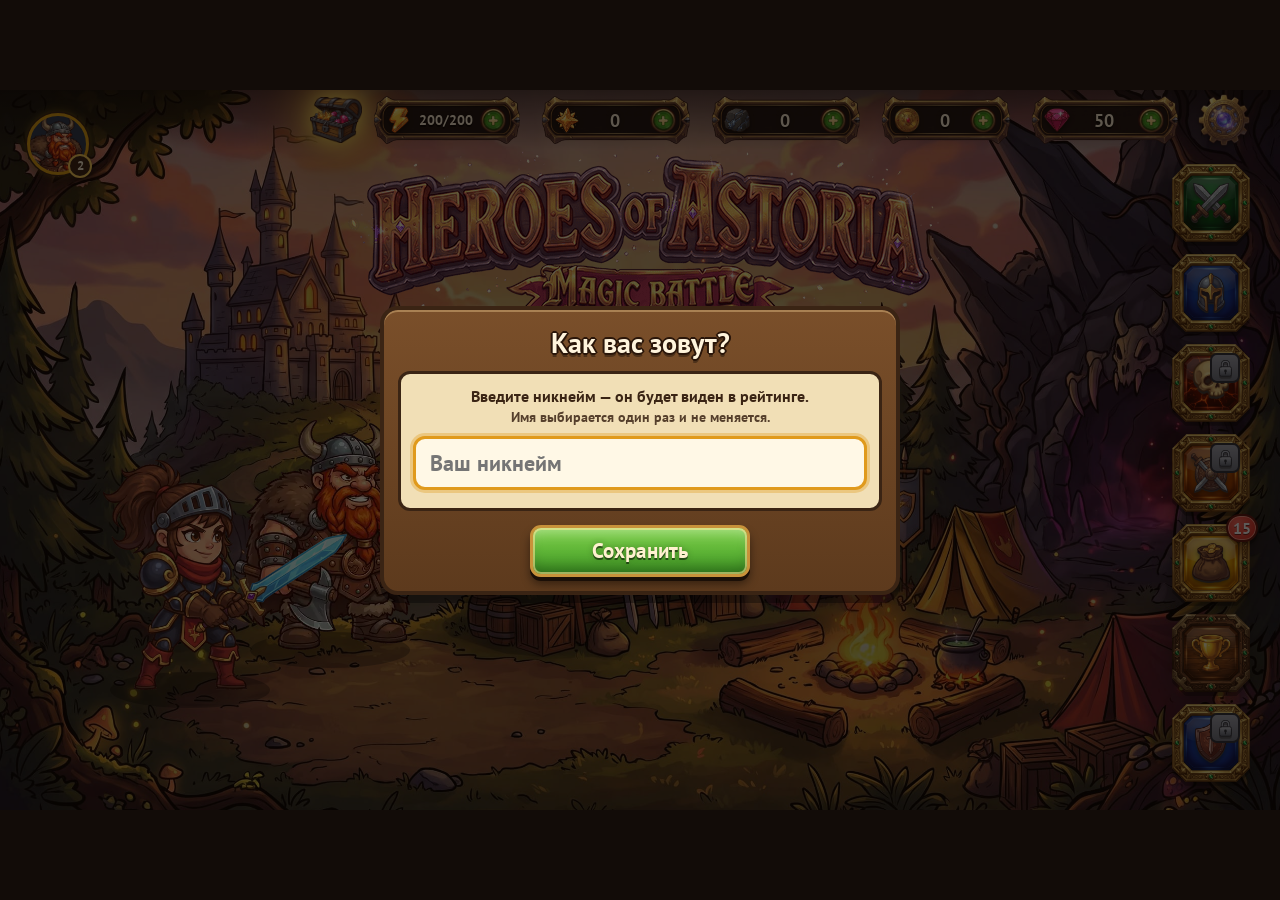
<file: index.html>
<!DOCTYPE html>
<html lang="ru">
<head>
<meta charset="utf-8">
<meta name="viewport" content="width=device-width, initial-scale=1, minimum-scale=1, maximum-scale=1, user-scalable=no, viewport-fit=cover">
<title>Heroes of Astoria — Magic Battle</title>
<!-- Сначала экран загрузки — до спрайтов и скриптов UI -->
<link rel="preload" as="image" href="assets/ui/loading_screen.webp" type="image/webp" fetchpriority="high">
<link rel="preconnect" href="https://fonts.googleapis.com">
<link rel="preconnect" href="https://fonts.gstatic.com" crossorigin>
<link href="https://fonts.googleapis.com/css2?family=Fira+Sans:wght@500;600;700;800;900&family=Lilita+One&display=swap" rel="stylesheet">
<link rel="stylesheet" href="style.css">
</head>
<body>
<div id="stage">
  <canvas id="cv" width="1280" height="720"></canvas>
  <div id="ui"></div>
  <div id="modal"></div>
</div>
<script>
  window.MB_NET_CONFIG = {
    mode: 'remote',
    apiUrl: 'https://magic-battle-server.onrender.com',
    wsUrl:  'wss://magic-battle-server.onrender.com/ws',
    pollMs: 4000,
    allowGuests: true
  };
</script>
<!-- Pikabu Games SDK — грузим только на площадке Пикабу -->
<script>
  if (location.hostname.indexOf('pikabu') >= 0 || document.referrer.indexOf('pikabu') >= 0) {
    const s = document.createElement('script');
    s.src = 'https://games.pikabu.ru/sdk/sdk.js';
    s.async = true;
    s.onload = () => window.__pkbSdkReady && window.__pkbSdkReady();
    document.head.appendChild(s);
  }
</script>
<script src="js/sprites.js"></script>
<script src="js/core.js"></script>
<script src="js/net.js"></script>
<script src="js/art.js"></script>
<script src="js/ui.js"></script>
</body>
</html>
</file>
<file: style.css>
* { box-sizing: border-box; margin: 0; padding: 0; user-select: none; -webkit-user-select: none; }
html, body {
  width: 100%; height: 100%; margin: 0; background: #120c08; overflow: hidden;
  font-family: 'Fira Sans', 'PT Sans', 'Trebuchet MS', 'Segoe UI', Verdana, sans-serif; color: #fff4dc;
  position: fixed; inset: 0;
  touch-action: none;
  -webkit-text-size-adjust: 100%;
  -webkit-tap-highlight-color: transparent;
  overscroll-behavior: none;
  -webkit-user-select: none; user-select: none;
}
html { height: 100%; height: 100dvh; }
body { height: 100%; height: 100dvh; }
#stage { position: absolute; left: 0; top: 0; width: 1280px; height: 720px; transform-origin: 0 0; overflow: hidden; background: #1b2a17; will-change: transform; }
#cv { position: absolute; left: 0; top: 0; }
#ui, #modal { position: absolute; inset: 0; }
#ui { pointer-events: none; } #ui > * { pointer-events: auto; }
#modal { display: none; background: rgba(10, 6, 3, .66); align-items: center; justify-content: center; z-index: 20; }
#modal.on { display: flex; }
button { font: inherit; color: inherit; cursor: pointer; border: 0; }
.out { text-shadow: -2px 0 #3a2414, 2px 0 #3a2414, 0 -2px #3a2414, 0 2px #3a2414, 0 4px 0 rgba(0, 0, 0, .35); }

/* панели и кнопки */
.panel { background: linear-gradient(#7a4f2a, #5d3a1d); border: 4px solid #3a2414; border-radius: 18px; box-shadow: inset 0 2px 0 rgba(255, 220, 160, .35), 0 8px 0 rgba(0, 0, 0, .35); padding: 14px; }
.paper { background: #f1dfb6; color: #3a2414; border: 3px solid #3a2414; border-radius: 12px; padding: 10px 12px; }
.btn { display: inline-flex; align-items: center; justify-content: center; gap: 8px; min-height: 52px; padding: 6px 22px; border: 3px solid #3a2414; border-radius: 14px; font-weight: 800; font-size: 20px; background: linear-gradient(#b98a52, #8c5d2e); box-shadow: inset 0 3px 0 rgba(255, 255, 255, .3), 0 5px 0 #3a2414; text-shadow: 0 2px 0 rgba(0, 0, 0, .45); transition: transform .06s; }
.btn:active { transform: translateY(4px); box-shadow: inset 0 3px 0 rgba(255, 255, 255, .3), 0 1px 0 #3a2414; }
.btn.green { background: linear-gradient(#7fd04a, #3f9a24); } .btn.red { background: linear-gradient(#ef6a55, #b93322); } .btn.blue { background: linear-gradient(#5db3f0, #2a78c2); } .btn.gold { background: linear-gradient(#ffd45e, #e09a1c); color: #3a2414; text-shadow: none; }
.btn.small { min-height: 40px; font-size: 16px; padding: 4px 14px; border-radius: 11px; }
.btn[disabled] { filter: grayscale(1) brightness(.75); cursor: default; pointer-events: none; }
.btn svg, .res svg, .ic svg { width: 26px; height: 26px; flex: none; }
.dot { position: absolute; right: -6px; top: -6px; min-width: 24px; height: 24px; padding: 0 5px; border-radius: 12px; background: #e53935; border: 2px solid #3a2414; font-size: 14px; line-height: 20px; text-align: center; font-weight: 800; }

/* верхняя полоса */
.top { position: absolute; left: 0; right: 0; top: 0; height: 60px; display: flex; align-items: center; gap: 10px; padding: 0 16px; background: linear-gradient(rgba(20, 12, 6, .85), rgba(20, 12, 6, 0)); }
.top h1 { font-size: 26px; flex: 1; }
.res { display: flex; align-items: center; gap: 6px; background: rgba(30, 18, 9, .8); border: 2px solid #3a2414; border-radius: 20px; padding: 4px 14px 4px 8px; font-weight: 800; font-size: 20px; }

/* главное меню */
.hubtitle { position: absolute; left: 0; right: 0; top: 84px; text-align: center; font-size: 68px; font-weight: 900; letter-spacing: 2px; color: #ffd45e; }
.hubtitle small { display: block; font-size: 18px; letter-spacing: 6px; color: #fff4dc; margin-top: -6px; }
.hubmenu { position: absolute; right: 60px; top: 240px; width: 360px; display: flex; flex-direction: column; gap: 16px; }
.hubmenu .btn { position: relative; min-height: 70px; font-size: 26px; }
.hubfoot { position: absolute; left: 18px; bottom: 14px; display: flex; gap: 10px; align-items: center; font-size: 13px; opacity: .85; }

/* кампания */
.camptitle { position: absolute; left: 118px; top: 10px; width: 156px; height: 50px; background: url('assets/ui/cmp_title.webp') center/contain no-repeat; display: flex; align-items: center; justify-content: center; pointer-events: none; }
.camptitle b { font-family: var(--font-logo); font-size: 18px; color: #ffe9b0; margin-top: -2px; }
.campteam { position: absolute; right: 14px; top: 66px; display: flex; align-items: center; gap: 10px; }
.campheroes { position: relative; width: 54px; height: 54px; background: none; border: 0; padding: 0; display: flex; align-items: center; justify-content: center; flex: none; cursor: pointer; transition: transform .12s ease, filter .15s ease; }
.campheroes img { width: 54px; height: 54px; object-fit: contain; display: block; pointer-events: none; filter: drop-shadow(0 3px 4px rgba(0, 0, 0, .5)); }
.campheroes:hover { transform: scale(1.1); animation: shinePulse 1.1s ease-in-out infinite; }
.campheroes:active { transform: translateY(2px); }
.campteam span { cursor: pointer; transition: transform .12s ease, filter .12s ease; }
@keyframes shinePulse { 0%, 100% { filter: brightness(1.07) drop-shadow(0 0 8px rgba(255, 216, 90, .55)); } 50% { filter: brightness(1.22) drop-shadow(0 0 20px rgba(255, 228, 110, .95)); } }
.campteam span:hover { transform: scale(1.1); filter: drop-shadow(0 0 12px rgba(255, 216, 90, .95)); }
.top .btn:hover { animation: shinePulse 1.1s ease-in-out infinite; }
.chlist { position: absolute; left: 12px; top: 80px; width: 312px; display: flex; flex-direction: column; gap: 8px; }
.chbtn { position: relative; height: 89px; background-color: transparent; background-size: 100% 100%; display: flex; flex-direction: column; align-items: center; justify-content: center; text-align: center; font-weight: 800; font-size: 19.5px; color: #ffe9b0; transition: filter .15s ease; }
.chbtn small { font-weight: 600; font-size: 15.5px; color: #f4e4bf; }
.chbtn.on { background-image: url('assets/ui/cmp_banner_on.webp'); }
.chbtn.open { background-image: url('assets/ui/cmp_banner_on.webp'); filter: brightness(.78); }
.chbtn.on:hover, .chbtn.open:hover { animation: shinePulse 1.1s ease-in-out infinite; }
.chbtn.lock1 { background-image: url('assets/ui/cmp_banner_lock1.webp'); }
.chbtn.lock2 { background-image: url('assets/ui/cmp_banner_lock2.webp'); }
.chbtn.lock1, .chbtn.lock2 { color: #8d8478; padding-bottom: 20px; padding-left: 34px; pointer-events: none; align-items: flex-start; text-align: left; }
.chbtn.lock1 small, .chbtn.lock2 small { color: #7a7268; font-size: 14px; }
.camphead { position: absolute; left: 344px; right: 320px; top: 62px; pointer-events: none; }
.camphead h2 { font-family: var(--font-logo); font-size: 33px; color: #fff4dc; }
.camphead p { font-size: 17px; line-height: 1.3; color: #ffe9b0; margin-top: 5px; }
.lvln { position: absolute; width: 124px; height: 124px; display: flex; align-items: center; justify-content: center; background-color: transparent; background-size: contain; background-repeat: no-repeat; background-position: center; transition: transform .12s ease, filter .12s ease; }
.lvln.done, .lvln.open { background-image: url('assets/ui/coin_gold.webp'); }
.lvln.locked { background-image: url('assets/ui/coin_silver.webp'); pointer-events: none; }
.lvln .n { font-family: var(--font-logo); font-size: 50px; font-weight: 900; margin-top: -16px; }
.lvln.done .n, .lvln.open .n { color: #5a3410; text-shadow: 0 1px 0 #ffe9a8; }
.lvln.locked .n { color: #3c3a34; text-shadow: 0 1px 0 #e8e4d8; }
.lvln .l { position: absolute; left: 0; right: 0; top: 87px; text-align: center; font-size: 17px; font-weight: 800; color: #fff4dc; }
.lvln.open { filter: drop-shadow(0 0 10px rgba(255, 210, 60, .8)); }
.lvln.done:hover, .lvln.open:hover { transform: scale(1.08); filter: drop-shadow(0 0 22px rgba(255, 224, 100, 1)) drop-shadow(0 0 6px rgba(255, 240, 170, .9)) brightness(1.12); }
.bossb { position: absolute; left: 515px; top: 425px; width: 570px; height: 148px; background-color: transparent; text-align: left; transition: filter .15s ease; }
.bossb:not(.locked):hover { animation: shinePulse 1.1s ease-in-out infinite; }
.bossb .bframe { position: absolute; inset: 0; background: url('assets/ui/cmp_boss.webp') center/100% 100% no-repeat; z-index: 1; }
.bossb .bport { position: absolute; left: 27px; top: 31px; z-index: 0; }
.bossb .bport .pt { border: 0; background-color: transparent; }
.bossb .btxt { position: absolute; left: 130px; right: 100px; top: 20px; z-index: 2; }
.bossb .btxt b { display: block; font-size: 20px; color: #ffd9c0; }
.bossb .btxt i { display: block; font-style: normal; font-size: 14px; color: #e8c8b0; line-height: 1.3; margin-top: 6px; }
.bossb.locked { filter: grayscale(.9) brightness(.6); pointer-events: none; }
@keyframes pulse { 50% { transform: scale(1.06); } }

/* портреты */
.pt { position: relative; display: inline-block; width: 64px; height: 64px; border-radius: 50%; border: 3px solid #e0a214; box-shadow: 0 0 0 1.5px #3a2414, 0 0 10px rgba(255, 204, 51, .45); background-color: #2b3a52; background-repeat: no-repeat; flex: none; }
.pt.sel { border-color: #ffe270; box-shadow: 0 0 0 2px #3a2414, 0 0 0 4px #ffe270, 0 0 14px rgba(255, 212, 94, .85); } .pt.dim { filter: grayscale(1) brightness(.45); }
.pt b { color: #fff4dc; position: absolute; right: -6px; bottom: -6px; min-width: 24px; height: 24px; border-radius: 12px; background: #3a2414; border: 2px solid #ffd45e; font-size: 13px; line-height: 20px; text-align: center; padding: 0 4px; }
.pt i { color: #fff; position: absolute; left: -6px; top: -6px; width: 24px; height: 24px; border-radius: 12px; background: #3f9a24; border: 2px solid #3a2414; font-size: 14px; font-style: normal; font-weight: 800; line-height: 20px; text-align: center; }

/* окна */
.win { width: 760px; max-height: 680px; } .win h2 { font-size: 28px; text-align: center; margin-bottom: 10px; }
/* внутренняя прокрутка длинных окон: крестик остаётся снаружи и не обрезается */
.winscroll { max-height: 616px; overflow-y: auto; overflow-x: hidden; scrollbar-width: thin; padding-right: 4px; }
.win .row { display: flex; align-items: center; gap: 12px; }
.win .foot { display: flex; justify-content: center; gap: 14px; margin-top: 14px; }
.x { position: absolute; right: -14px; top: -14px; width: 46px; height: 46px; border-radius: 50%; background: linear-gradient(#ef6a55, #b93322); border: 3px solid #3a2414; font-size: 22px; font-weight: 900; }
.enemyrow { display: flex; gap: 10px; flex-wrap: wrap; } .enemyrow .e { display: flex; align-items: center; gap: 8px; background: rgba(58, 36, 20, .12); border-radius: 10px; padding: 6px 10px 6px 6px; font-weight: 700; font-size: 15px; }
.enemyrow .e small { display: block; font-weight: 600; opacity: .8; }
.teampick { display: flex; gap: 14px; justify-content: center; margin: 8px 0; } .teampick .h { text-align: center; font-size: 14px; font-weight: 700; cursor: pointer; }
.note { font-size: 14px; opacity: .85; }
.note svg { width: 20px !important; height: 20px !important; vertical-align: -4px; display: inline-block; }

/* герои и инвентарь */
.inv { position: absolute; left: 20px; right: 20px; top: 66px; bottom: 16px; display: flex; gap: 14px; }
.invL { width: 630px; display: flex; flex-direction: column; gap: 8px; } .invR { flex: 1; display: flex; flex-direction: column; gap: 8px; }
.tabs { display: flex; gap: 12px; justify-content: center; }
.doll { display: flex; align-items: center; justify-content: center; gap: 18px; height: 276px; }
.doll .col { display: flex; flex-direction: column; gap: 10px; }
.doll .fig { width: 290px; height: 270px; background: radial-gradient(circle at 50% 45%, rgba(255, 230, 160, .35), transparent 65%); display: flex; align-items: flex-end; justify-content: center; padding-bottom: 14px; }
.doll .fig img { max-width: 280px; max-height: 246px; }
.slot { position: relative; width: 84px; height: 84px; border: 3px solid #3a2414; border-radius: 12px; background: rgba(30, 18, 9, .6); display: flex; align-items: center; justify-content: center; cursor: pointer; }
.slot svg { width: 52px; height: 52px; margin-top: 7px; } .slot.empty svg { opacity: .28; filter: grayscale(1); }
.slot em { position: absolute; left: 0; right: 0; bottom: -2px; font-size: 11px; font-style: normal; text-align: center; opacity: .8; }
.slot u { position: absolute; right: 3px; bottom: 2px; font-size: 14px; font-weight: 800; text-decoration: none; text-shadow: 0 1px 2px rgba(0, 0, 0, .85); }
.slot s { position: absolute; left: 3px; top: 2px; font-size: 11px; font-weight: 700; text-decoration: none; opacity: .9; text-shadow: 0 1px 2px rgba(0, 0, 0, .85); }
.slot q { position: absolute; right: -6px; top: -6px; width: 26px; height: 26px; border-radius: 50%; background: #2b3a52 no-repeat; border: 2px solid #3a2414; quotes: none; }
.hname { text-align: center; line-height: 1.15; position: relative; } .hname b { font-size: 22px; } .hname span { display: block; font-size: 13px; opacity: .85; }
.hname .skinbtn { position: absolute; right: 10px; top: 0; }
.hname .pw { display: inline-flex; align-items: center; gap: 4px; margin-left: 12px; font-size: 20px; font-weight: 900; color: #ffb347; opacity: 1; vertical-align: top; } .hname .pw svg { width: 24px; height: 24px; }
.invL { gap: 5px !important; } .slot { width: 80px; height: 80px; }
.lvlrow { display: flex; align-items: center; justify-content: center; gap: 12px; }
.lvlrow .lv { font-size: 22px; font-weight: 800; }
.teamrow { display: flex; align-items: center; gap: 14px; padding: 2px 6px; }
.teamrow .teamicons { display: flex; gap: 10px; }
.stats { display: grid; grid-template-columns: repeat(3, 1fr); gap: 1px 14px; font-size: 13.5px; font-weight: 700; padding: 6px 12px; }
.stats span { float: right; }
.filters { display: flex; gap: 6px; flex-wrap: wrap; } .filters .btn.on { background: linear-gradient(#ffd45e, #e09a1c); color: #3a2414; text-shadow: none; }
.bag { flex: 1; overflow-y: auto; display: grid; grid-template-columns: repeat(6, 84px); grid-auto-rows: 84px; gap: 10px; align-content: start; padding: 8px; background: rgba(30, 18, 9, .45); border-radius: 12px; border: 3px solid #3a2414; }
.bag::-webkit-scrollbar { width: 10px; } .bag::-webkit-scrollbar-thumb { background: #b98a52; border-radius: 5px; }
.bagempty { grid-column: 1 / -1; text-align: center; padding: 40px 10px; opacity: .8; }
.card { display: flex; gap: 16px; } .card .big { width: 120px; height: 120px; } .card .big svg { width: 90px; height: 90px; }
.card ul { list-style: none; font-size: 18px; font-weight: 700; line-height: 1.5; } .card .up { color: #1f8a1f; } .card .down { color: #c62828; }
.statrow { display: grid; grid-template-columns: 130px 140px 96px 52px 1fr; align-items: center; gap: 8px; padding: 5px 0; border-bottom: 1px solid rgba(58, 36, 20, .25); font-weight: 700; font-size: 15px; }
.statrow .bonus { font-size: 13px; font-weight: 600; opacity: .55; } .statrow .bonus.on { opacity: 1; color: #1f8a1f; }
.plus { width: 44px; height: 44px; border-radius: 12px; border: 3px solid #3a2414; background: linear-gradient(#7fd04a, #3f9a24); font-size: 26px; font-weight: 900; box-shadow: 0 3px 0 #3a2414; } .plus[disabled] { filter: grayscale(1) brightness(.8); pointer-events: none; }

/* логово и награды */

.lair-top { position: absolute; left: 20px; right: 20px; top: 62px; display: flex; justify-content: center; align-items: center; gap: 12px; font-size: 16px; font-weight: 800; color: #ffe9b0; z-index: 5; pointer-events: none; }
.lair-top b { color: #ffd45e; }
.lair { position: absolute; left: 20px; right: 20px; top: 90px; display: grid; grid-template-columns: repeat(5, 1fr); gap: 12px; }
.lcard { text-align: center; padding: 12px 6px; } .lcard.locked { filter: grayscale(.9) brightness(.6); pointer-events: none; }
.lcard > img { height: 150px; max-width: 100%; object-fit: contain; } .lcard > b { display: block; font-size: 17px; min-height: 44px; }
.lcard .btn {
  width: 100%; height: 48px; min-height: 48px; margin-top: 8px; padding: 0 26px; gap: 6px;
  background: none !important; border: 0 !important; border-radius: 0 !important; box-shadow: none !important;
  background-repeat: no-repeat !important; background-position: center !important; background-size: 100% 100% !important;
  font-size: 16px; font-weight: 800; color: #fff4dc;
  text-shadow: -1.5px 0 #261306, 1.5px 0 #261306, 0 -1.5px #261306, 0 1.5px #261306, 0 2px 3px rgba(0, 0, 0, .85);
  filter: drop-shadow(0 3px 4px rgba(0, 0, 0, .45));
  transition: transform .12s ease, filter .15s ease;
}
.lcard .btn svg { width: 20px; height: 20px; flex: none; }
.lcard .btn.green { background-image: url('assets/ui/lair_btn_green.png') !important; }
.lcard .btn.blue  { background-image: url('assets/ui/lair_btn_blue.png') !important; }
.lcard .btn.red   { background-image: url('assets/ui/lair_btn_red.png') !important; }
.lcard .btn:not([disabled]):hover { animation: shinePulse 1.1s ease-in-out infinite; transform: scale(1.03); }
.lcard .btn:not([disabled]):active { transform: translateY(2px) scale(.99); }
.lcard .btn[disabled] { filter: grayscale(.85) brightness(.65) drop-shadow(0 3px 4px rgba(0, 0, 0, .45)); }
.daily { display: grid; grid-template-columns: repeat(7, 1fr); gap: 8px; margin: 10px 0; }
.day { position: relative; text-align: center; padding: 8px 4px; min-height: 150px; border: 3px solid #3a2414; border-radius: 12px; background: #e3cf9f; font-weight: 800; font-size: 14px; }
.day svg { width: 44px; height: 44px; display: block; margin: 6px auto; } .day b { display: block; font-size: 18px; }
.day.today { background: #b9f08a; box-shadow: 0 0 0 3px #3f9a24; } .day.claimed { background: #cfc4a4; opacity: .75; } .day.missed, .day.locked { background: #b9ada0; filter: grayscale(.8); opacity: .7; }
.day .mark { position: absolute; right: 4px; top: 0; font-size: 30px; font-weight: 900; }
.day em { display: block; font-style: normal; font-size: 12px; color: #8a1c12; margin-top: 4px; }
.btn { white-space: nowrap; }
.day.claimed .mark { color: #2e7d32; } .day.missed .mark { color: #c62828; }

/* бой */
.bhud { position: absolute; inset: 0; pointer-events: none !important; } .bhud > * { pointer-events: auto; }
.queue { position: absolute; left: 50%; top: 8px; transform: translateX(-50%); display: flex; gap: 6px; align-items: center; background: rgba(20, 12, 6, .6); border-radius: 30px; padding: 5px 12px; }
.queue .pt { width: 42px; height: 42px; border-width: 3px; } .queue .pt.hero { border-color: #6fd34a; } .queue .pt.enemy { border-color: #e2584a; } .queue .pt:first-of-type { width: 56px; height: 56px; box-shadow: 0 0 0 3px #ffd45e; }
.queue span { font-size: 13px; font-weight: 700; opacity: .85; margin-right: 4px; }
.bleft { position: absolute; left: 12px; top: 10px; display: flex; gap: 8px; align-items: center; } .bright { position: absolute; right: 12px; top: 10px; display: flex; gap: 8px; }
.btn.tog.on { background: linear-gradient(#ffd45e, #e09a1c); color: #3a2414; text-shadow: none; }
.actions { position: absolute; left: 50%; bottom: 10px; transform: translateX(-50%); display: flex; gap: 18px; }
.act { position: relative; width: 150px; height: 150px; display: flex; flex-direction: column; align-items: center; justify-content: flex-start; padding: 0; border: 0; background: none; box-shadow: none; transition: filter .12s ease, transform .12s ease; }
.act img.act-ic { width: 118px; height: 118px; object-fit: contain; flex: none; filter: drop-shadow(0 4px 5px rgba(0, 0, 0, .5)); }
.act.sp1 img.act-ic { filter: drop-shadow(0 4px 5px rgba(0, 0, 0, .5)) drop-shadow(0 0 10px rgba(90, 160, 255, .6)); }
.act.sp2 img.act-ic { filter: drop-shadow(0 4px 5px rgba(0, 0, 0, .5)) drop-shadow(0 0 10px rgba(255, 150, 50, .6)); }
.act:not(.cd):hover { transform: translateY(-3px) scale(1.06); filter: brightness(1.15) drop-shadow(0 0 16px rgba(255, 216, 110, .95)); }
.act:active { transform: translateY(2px); }
.act b { display: block; max-width: 140px; margin-top: 1px; font-size: 15px; line-height: 1.05; text-align: center; overflow: hidden; text-overflow: ellipsis; white-space: nowrap; text-shadow: 0 2px 0 rgba(0, 0, 0, .55), 0 0 6px rgba(0, 0, 0, .35); }
.act.sel { outline: none; filter: brightness(1.12) drop-shadow(0 0 16px rgba(255, 212, 94, .95)); transform: translateY(-6px) scale(1.07); }
.act.cd { filter: grayscale(.85) brightness(.6); pointer-events: none; }
.act .cdn { position: absolute; right: 8px; top: -4px; font-size: 30px; font-weight: 900; color: #fff; z-index: 2; text-shadow: 0 2px 0 rgba(0, 0, 0, .6); }
.hint { position: absolute; left: 50%; bottom: 172px; transform: translateX(-50%); background: rgba(20, 12, 6, .7); border-radius: 16px; padding: 5px 16px; font-weight: 700; font-size: 16px; white-space: nowrap; }
.result h2 { font-size: 46px; color: #ffd45e; } .result.lose h2 { color: #ff8a7a; }
.rew { display: flex; justify-content: center; gap: 14px; flex-wrap: wrap; margin: 12px 0; }
.rew .r { display: flex; align-items: center; gap: 8px; font-size: 22px; font-weight: 800; } .rew svg { width: 40px; height: 40px; }
.chestbtn { width: 150px; height: 130px; background: none; animation: pulse 1s infinite; } .chestbtn svg { width: 110px; height: 110px; } .chestbtn small { display: block; font-weight: 800; font-size: 16px; color: #3a2414; }
.loading {
  position: absolute; inset: 0; z-index: 50;
  background: #1b120b;
  font-size: 22px; font-weight: 800;
  overflow: hidden;
}
.loading .loading-bg {
  position: absolute; inset: 0;
  width: 100%; height: 100%;
  object-fit: cover;
  object-position: center center;
  pointer-events: none;
  z-index: 0;
}
.loading .bar { z-index: 1; }
/* заполнение строго внутри плашки арта (центр трека ~ y=716/768, ширина ~36%) */
.loading .bar {
  position: absolute;
  left: 50%;
  /* низ плашки ~5.0%, высота трека ~3.6% кадра (y≈700–728 / 768) */
  bottom: 5.0%;
  transform: translateX(-50%);
  width: 36.8%;
  height: 3.55%;
  min-height: 18px;
  max-height: 28px;
  border: none;
  border-radius: 999px;
  background: transparent;
  overflow: hidden;
  box-shadow: none;
  padding: 0;
  margin: 0;
}
.loading .load-label {
  position: absolute;
  left: 50%;
  top: 50%;
  transform: translate(-50%, -50%);
  z-index: 3;
  color: #3a2414;
  font-weight: 900;
  font-size: 14px;
  letter-spacing: .3px;
  text-shadow: 0 1px 0 rgba(255, 244, 200, .6);
  pointer-events: none;
  white-space: nowrap;
}
.loading .load-label::after { content: ''; animation: ldDots 1.2s steps(4, end) infinite; }
@keyframes ldDots {
  0% { content: ''; }
  25% { content: '.'; }
  50% { content: '..'; }
  75% { content: '...'; }
}
@keyframes ldShimmer {
  0% { background-position: -80% 0; }
  100% { background-position: 180% 0; }
}
.loading .bar i {
  display: block; height: 100%; width: 0%;
  background: linear-gradient(90deg, #e8a020, #fff8d0, #ffd45e, #e8a020);
  background-size: 200% 100%;
  border-radius: 999px;
  transition: width .12s linear;
  animation: ldShimmer 1.1s linear infinite;
  min-width: 6px;
}
/* общий .bar для других экранов */
.bar { width: 420px; height: 22px; border: 3px solid #3a2414; border-radius: 12px; background: #2a1b10; overflow: hidden; }
.bar i { display: block; height: 100%; background: linear-gradient(#ffd45e, #e09a1c); }
.toast { position: absolute; left: 50%; top: 76px; transform: translateX(-50%); background: rgba(20, 12, 6, .9); border: 2px solid #ffd45e; border-radius: 14px; padding: 8px 18px; font-weight: 800; z-index: 30; pointer-events: none; }

/* деревья прокачки */
.treebox { height: 400px; overflow-y: auto; background: #4a2f18; padding: 16px 10px; } .treebox::-webkit-scrollbar { width: 10px; } .treebox::-webkit-scrollbar-thumb { background: #b98a52; border-radius: 5px; }
.tree { display: grid; grid-template-columns: repeat(3, 1fr); }
.tcol { display: flex; flex-direction: column; align-items: center; gap: 22px; }
.tn { position: relative; text-align: center; width: 190px; }
.tn + .tn::before { content: ''; position: absolute; left: 50%; top: -24px; width: 8px; height: 26px; margin-left: -4px; background: #2f1d0e; }
.tn.taken + .tn::before { background: #9ad23a; }
.tn button { position: relative; width: 76px; height: 76px; border-radius: 22px; border: 4px solid #2f1d0e; background: #6b6257; box-shadow: 0 4px 0 rgba(0, 0, 0, .4); }
.tn button svg { width: 56px; height: 56px; }
.tn.lock button, .tn.next button { filter: grayscale(1) brightness(.7); } .tn.next button { filter: grayscale(.6) brightness(.9); }
.tn.taken button { background: linear-gradient(#c6e84a, #86b526); border-color: #55751a; }
.tn.open button { background: linear-gradient(#ffe38a, #e0a92c); border-color: #fff3b0; animation: pulse 1.1s infinite; }
.tn span { display: block; margin-top: 4px; font-size: 13.5px; font-weight: 800; color: #fff4dc; } .tn.lock span { opacity: .55; }

/* биографии */
.biobox { display: flex; gap: 22px; align-items: flex-start; padding: 18px 20px; }
.biobox img { width: 250px; max-height: 360px; object-fit: contain; flex: none; filter: drop-shadow(0 6px 0 rgba(58, 36, 20, .25)); }
.biobox img.bio-archer,
.biobox img.bio-ninja { width: 210px; max-height: 290px; margin: 14px 20px 0; }
.biobox h2 { font-size: 30px; } .biosub { font-weight: 800; color: #8a4b12; margin: 2px 0 10px; font-size: 15px; }
.biobox p { font-size: 16.5px; line-height: 1.45; font-weight: 600; margin-bottom: 9px; }
.biotag { display: inline-block; margin-top: 4px; padding: 5px 12px; border-radius: 10px; background: #3a2414; color: #ffd45e; font-weight: 800; font-size: 14px; }

.btn.purple { background: linear-gradient(#b788f2, #7a46c9); }
.btn.locked { background: linear-gradient(#8a8278, #5f584f); color: #d8d0c4; }
.lk { position: absolute; right: 8px; top: 6px; } .lk svg { width: 22px !important; height: 22px !important; }
.btn .cost { display: inline-flex; align-items: center; gap: 2px; font-size: 18px; background: rgba(0, 0, 0, .25); border-radius: 10px; padding: 0 8px; margin-left: 6px; } .btn .cost svg { width: 20px; height: 20px; }
.res.energy small { font-size: 12px; opacity: .8; min-width: 30px; }
.res i { font-style: normal; display: inline-flex; width: 22px; height: 22px; border-radius: 11px; background: #3f9a24; border: 2px solid #3a2414; align-items: center; justify-content: center; font-size: 16px; margin-left: 4px; }
.res[data-act], .res img.pls[data-act] { cursor: pointer; }
.slot .rk { position: absolute; left: 0; right: 0; top: 0; text-align: center; font-size: 9px; line-height: 11px; color: #ffd45e; text-shadow: 0 0 2px #000, 0 0 2px #000; letter-spacing: 0; }
.invL .tabs { gap: 7px; } .invL .tabs .pt { width: 54px; height: 54px; }

/* магазин */
.shop { position: absolute; left: 24px; right: 24px; top: 74px; bottom: 16px; overflow-y: auto; overflow-x: hidden; padding: 2px 6px 12px 2px; scrollbar-width: thin; }
.shop.shop-fit { top: 70px; bottom: 14px; display: flex; flex-direction: column; overflow: hidden; padding: 0; }
.shopbanner { display: flex; align-items: center; gap: 12px; padding: 8px 14px; margin-bottom: 10px; flex: none; }
.shopbanner img { width: 42px; height: 42px; object-fit: contain; flex: none; }
.shopbanner b { display: block; font-size: 18px; }
.shopbanner .note { display: block; font-size: 14px; opacity: .9; }
.shopgrid { display: grid; grid-template-columns: repeat(4, 1fr); gap: 14px; align-content: start; flex: 1; min-height: 0; padding-top: 4px; }
.shopgrid.clan-grid { grid-template-columns: repeat(5, 1fr); gap: 12px; align-content: start; }
.shopcard { position: relative; display: flex; flex-direction: column; align-items: center; gap: 8px; text-align: center; padding: 16px 12px; background: linear-gradient(#f4e4bf, #e3cd9c); color: #3a2414; border: 3px solid #3a2414; border-radius: 14px; box-shadow: 0 5px 0 rgba(0, 0, 0, .35); font-weight: 700; }
.shopcard > svg { width: 76px; height: 76px; flex: none; } .shopcard b { font-size: 19px; line-height: 1.2; } .shopcard span { font-size: 14.5px; line-height: 1.3; }
.shopcard img.mb-ic { width: 76px; height: 76px; object-fit: contain; flex: none; }
.shopcard-btns { margin-top: auto; display: flex; align-items: center; justify-content: center; gap: 8px; flex-wrap: wrap; width: 100%; padding-top: 4px; }
.shopcard.wide { grid-column: span 2; }
.shopcard.hero { padding: 14px 12px; }
.shopcard.hero img { height: 185px; max-width: 100%; object-fit: contain; flex: none; }
.shopcard .owned { color: #2e7d32; font-weight: 800; font-size: 15px; line-height: 40px; }
.shopcard.pack { background: linear-gradient(#ffe9b0, #e8c26a); border-color: #8a5a1c; padding: 16px 18px; }
.shopcard .packimg { width: 165px; height: 165px; object-fit: contain; flex: none; filter: drop-shadow(0 4px 6px rgba(0, 0, 0, .4)); }
.clan-grid .shopcard { padding: 12px 10px; gap: 6px; }
.clan-grid .shopcard > svg, .clan-grid .shopcard img.mb-ic { width: 76px; height: 76px; }
.clan-grid .shopcard b { font-size: 17px; }
.clan-grid .shopcard span { font-size: 13.5px; }
.clan-grid .shopcard-btns { gap: 6px; padding-top: 4px; }
.clan-grid .shopcard-btns .btn.small { padding: 4px 12px; font-size: 15px; }
.shopfoot { flex: none; text-align: center; margin-top: 8px; }
.rew .r img.mb-ic { width: 40px; height: 40px; object-fit: contain; }
/* награды в окне подготовки к бою */
.prew { display: flex; flex-wrap: wrap; gap: 6px 16px; justify-content: center; margin-top: 8px; font-weight: 800; font-size: 16px; }
.prew .r { display: inline-flex; align-items: center; gap: 5px; }
.prew .r svg { width: 24px; height: 24px; }
.prew .r img.mb-ic { width: 24px; height: 24px; object-fit: contain; }
.prew .r.first { color: #a0660a; }
.chrow { display: flex; gap: 8px; align-items: center; font-weight: 800; font-size: 17px; padding: 4px 0; border-bottom: 1px solid rgba(58, 36, 20, .2); } .chrow b { margin-left: auto; }
.adbox { text-align: center; padding: 30px; } .adbox b { font-size: 60px; display: block; } .adbox p { font-weight: 700; }

/* Колизей */
.colz { position: absolute; left: 20px; right: 20px; top: 72px; bottom: 16px; display: flex; gap: 16px; }
.colinfo { width: 300px; text-align: center; display: flex; flex-direction: column; align-items: center; gap: 6px; } .colinfo img { height: 220px; } .colinfo b { font-size: 22px; } .colinfo span { font-weight: 800; color: #ffd45e; } .colinfo p { font-size: 14px; line-height: 1.4; }
/* арены-медальоны: золотая — пройдена, серебряная — нет; финал — плашка босса как в кампании */
.colarena { flex: 1; display: grid; grid-template-columns: repeat(3, 172px); gap: 8px 12px; justify-content: center; align-content: start; }
.colmedal { position: relative; background: none; border: 0; padding: 0; cursor: pointer; transition: transform .12s ease, filter .15s ease; }
.colmedal img { width: 118px; display: block; margin: 0 auto; pointer-events: none; }
.colmedal .ml { display: block; font-weight: 800; font-size: 14px; line-height: 1.2; color: #fff4dc; text-shadow: 0 2px 0 rgba(0, 0, 0, .65); margin-top: -6px; }
.colmedal.locked { filter: grayscale(.7) brightness(.6); cursor: default; }
.colmedal.open:hover, .colmedal.done:hover { animation: shinePulse 1.1s ease-in-out infinite; transform: scale(1.05); }
.colboss { grid-column: 1 / -1; justify-self: center; position: relative; width: 570px; height: 137px; margin-top: 2px; background: none; border: 0; padding: 0; text-align: left; cursor: pointer; transition: filter .15s ease; }
.colboss .bframe { position: absolute; inset: 0; background: url('assets/ui/col_boss.webp') center/100% 100% no-repeat; z-index: 1; }
.colboss .bport { position: absolute; left: 37px; top: 23px; z-index: 0; }
.colboss .bport .pt { border: 0; background-color: transparent; }
.colboss .btxt { position: absolute; left: 150px; right: 140px; top: 18px; z-index: 2; }
.colboss .btxt b { display: block; font-size: 17px; color: #ffd9c0; }
.colboss .btxt i { display: block; font-style: normal; font-size: 14px; color: #e8c8b0; line-height: 1.3; margin-top: 6px; }
.colboss.locked { filter: grayscale(.9) brightness(.6); cursor: default; }
.colboss:not(.locked):hover { animation: shinePulse 1.1s ease-in-out infinite; }

/* рейтинг */
.rate { position: absolute; left: 50%; top: 74px; width: 640px; margin-left: -320px; }
.ratelist { max-height: 420px; overflow-y: auto; padding-right: 4px; }
.pinfo svg { width: 22px; height: 22px; vertical-align: -4px; }
.rrow { display: grid; grid-template-columns: 50px 44px 1fr 90px 60px; align-items: center; padding: 6px 8px; font-weight: 700; font-size: 16px; border-bottom: 1px solid rgba(58, 36, 20, .2); gap: 4px; }
.rrow span { display: inline-flex; align-items: center; gap: 4px; } .rrow svg { width: 20px; height: 20px; } .rrow .rn { font-size: 20px; justify-content: center; }
.rrow.me { background: #b9f08a; border-radius: 10px; } .rrow.gap { display: block; text-align: center; opacity: .6; }

.laybar { position: absolute; left: 50%; top: 74px; transform: translateX(-50%); display: flex; align-items: center; gap: 10px; padding: 10px 14px; background: rgba(30, 18, 8, .88); border: 2px solid #c9a45c; border-radius: 12px; color: #f4e4bf; z-index: 20; }
.laybar b { white-space: nowrap; } .laybar span { font-size: 13px; min-width: 240px; } .laybar .btn { white-space: nowrap; }
#cv { touch-action: none; }

/* =====================================================================
   ТЕМА «Золотая оправа»  — оформление как на макете главного меню.
   Шрифты и цвета меняются переменными ниже.
   ===================================================================== */
@font-face { font-family: 'MB Font'; font-weight: 100 900; font-display: swap; src: local('Fira Sans'), local('PT Sans'); }
@font-face { font-family: 'MB Logo'; font-weight: 400; font-display: swap; src: local('Lilita One'), local('Fira Sans'); }
/* вшитый читаемый шрифт интерфейса (PT Sans, кириллица) — одинаков на всех устройствах */
@font-face { font-family: 'MB Text'; font-weight: 400; font-display: swap; src: url('assets/fonts/PT_Sans-Regular.ttf') format('truetype'); }
@font-face { font-family: 'MB Text'; font-weight: 700; font-display: swap; src: url('assets/fonts/PT_Sans-Bold.ttf') format('truetype'); }
:root {
  --font-ui: 'MB Text', 'PT Sans', 'Segoe UI', Verdana, sans-serif;
  --font-logo: 'MB Logo', 'Lilita One', 'Fredoka One', 'Fira Sans', 'Trebuchet MS', sans-serif;
  --cream: #fff1d0; --ink: #2b1608;
}
html, body, button, input, textarea { font-family: var(--font-ui); }
.out { text-shadow: -2px 0 #2a160a, 2px 0 #2a160a, 0 -2px #2a160a, 0 2px #2a160a, -1px -1px #2a160a, 1px 1px #2a160a, -1px 1px #2a160a, 1px -1px #2a160a, 0 4px 0 rgba(0, 0, 0, .35); }

/* кнопки: рамка (--fr), заливка (--fill), внутренний блик (--rim) */
.btn { --fr: #3a2414; --fill: linear-gradient(#b98a52, #8c5d2e); --rim: rgba(255, 255, 255, .16);
  position: relative; border: 3px solid var(--fr); border-radius: 11px; background: var(--fill); color: var(--cream);
  font-weight: 700; font-size: 21px; letter-spacing: .2px; text-shadow: 0 2px 0 rgba(0, 0, 0, .5), 0 0 6px rgba(0, 0, 0, .25);
  box-shadow: inset 0 0 0 2px var(--rim), inset 0 12px 14px -8px rgba(255, 255, 255, .38), inset 0 -14px 16px -8px rgba(0, 0, 0, .35), 0 4px 0 #1b0f07, 0 7px 10px rgba(0, 0, 0, .45); }
.btn:active { transform: translateY(3px); box-shadow: inset 0 0 0 2px var(--rim), inset 0 12px 14px -8px rgba(255, 255, 255, .3), inset 0 -14px 16px -8px rgba(0, 0, 0, .35), 0 1px 0 #1b0f07, 0 3px 6px rgba(0, 0, 0, .4); }
.btn.small { font-size: 16px; border-radius: 9px; }
.btn.green { --fr: #c8923a; --rim: rgba(255, 232, 150, .55);
  --fill: radial-gradient(ellipse at 22% 18%, rgba(160, 255, 180, .38), transparent 55%), radial-gradient(ellipse at 85% 85%, rgba(0, 50, 25, .55), transparent 60%), linear-gradient(#2fb45d, #0f7138 60%, #0a5a2c); }
.btn.blue { --fr: #7d92b3; --rim: rgba(190, 215, 255, .42); --fill: linear-gradient(#4f8fe0, #2b58b8 55%, #213f93); }
.btn.red { --fr: #3b2523; --rim: rgba(255, 150, 90, .38);
  --fill: radial-gradient(ellipse at 50% 120%, rgba(255, 190, 70, .85), transparent 48%), linear-gradient(112deg, transparent 30%, rgba(255, 160, 50, .75) 31%, transparent 33%, transparent 62%, rgba(255, 160, 50, .6) 63%, transparent 65%), linear-gradient(#e24a2c, #a52a14 55%, #701509); }
.btn.gold { --fr: #7a4410; --rim: rgba(255, 245, 200, .65); --fill: linear-gradient(#ffd54a, #f7a91c 55%, #e98a0e); color: var(--ink); text-shadow: 0 1px 0 rgba(255, 240, 190, .55); }
.btn.gold.pale { --fr: #5a3612; --fill: linear-gradient(#fbe9a2, #ebc864 55%, #cfa549); }
.btn.copper { --fr: #4a2412; --rim: rgba(255, 200, 150, .4); --fill: linear-gradient(#d4905a, #a45e34 55%, #8a4725); }
.btn.purple { --fr: #c9a8f0; --rim: rgba(230, 210, 255, .4); --fill: linear-gradient(#b788f2, #7a46c9 55%, #5a2fa0); }
.btn.locked { --fr: #3a3a42; --rim: rgba(255, 255, 255, .14); --fill: linear-gradient(#92929a, #6b6b73 55%, #56565d); color: #e4ded4; }
.btn.gold .cost, .btn.green .cost { color: var(--cream); }
.btn.on, .btn.tog.on, .filters .btn.on { --fr: #7a4410; --fill: linear-gradient(#ffd54a, #f7a91c 55%, #e98a0e); color: var(--ink); text-shadow: none; }
.btn svg, .res svg, .ic svg { filter: drop-shadow(0 2px 0 rgba(0, 0, 0, .3)); }
.dot { right: -8px; top: -10px; min-width: 28px; height: 28px; border-radius: 14px; background: radial-gradient(circle at 35% 30%, #ff6a5e, #d3231b); border: 2px solid #5a1410; font-size: 16px; line-height: 24px; color: #fff; text-shadow: 0 1px 0 rgba(0, 0, 0, .5); box-shadow: inset 0 0 0 1px rgba(255, 220, 200, .55), 0 2px 4px rgba(0, 0, 0, .4); z-index: 3; }

/* верхняя полоса: золочёные таблички */
.top { height: 60px; gap: 22px; padding: 0 22px 0 16px; background: linear-gradient(rgba(10, 6, 3, .55), rgba(10, 6, 3, 0)); }
.res { position: relative; height: 44px; min-width: 96px; padding: 0 16px 0 8px; gap: 8px; border: 3px solid #b57a2a; border-radius: 12px; color: var(--cream);
  background: linear-gradient(#37251b, #1b100a); font-weight: 700; font-size: 26px; text-shadow: 0 2px 0 rgba(0, 0, 0, .65);
  box-shadow: inset 0 0 0 2px rgba(255, 214, 120, .22), inset 0 -8px 10px -6px rgba(0, 0, 0, .55), 0 0 0 2px #4a2a0e, 0 4px 8px rgba(0, 0, 0, .4); }
.res > svg { width: 34px; height: 34px; }
.res::before, .res::after { content: ''; position: absolute; top: 50%; width: 11px; height: 11px; margin-top: -5.5px; transform: rotate(45deg); border: 2px solid #f0c05a; border-radius: 2px; background: linear-gradient(135deg, #ffc66a, #e07a1a); }
.res::before { left: -9px; } .res::after { right: -9px; }
.res.energy { min-width: 214px; }
.res.energy::before, .res.energy::after { background: linear-gradient(135deg, #a9ccff, #3a6fd8); }
.res.energy span { flex: 1; }
.res.energy small { font-size: 12px; opacity: .7; min-width: 30px; text-align: right; }
.res i { width: 28px; height: 28px; min-width: 28px; margin-left: 4px; border-radius: 50%; border: 2px solid #17420d; background: radial-gradient(circle at 35% 28%, #86e862, #2c861c); color: #fff; font-size: 22px; font-weight: 700; line-height: 1; box-shadow: inset 0 0 0 1px rgba(255, 255, 255, .35); text-shadow: 0 1px 0 rgba(0, 0, 0, .4); }

/* главное меню */
.hubtitle { top: 62px; color: transparent; line-height: 1; font-family: var(--font-logo); font-weight: 700; font-synthesis: none; letter-spacing: 1px; }
.hubtitle .lg, .hubtitle .lf { display: block; font-size: 84px; white-space: nowrap; }
.hubtitle .lg { position: absolute; left: 0; right: 0; top: 0; color: #4a2608; -webkit-text-stroke: 16px #4a2608; text-shadow: 0 8px 0 rgba(0, 0, 0, .35), 0 0 26px rgba(255, 190, 70, .5); }
.hubtitle .lf { position: relative; background: linear-gradient(#fff6c2 0%, #ffe06a 30%, #f5aa22 58%, #cf7a14 100%); -webkit-background-clip: text; background-clip: text; -webkit-text-fill-color: transparent; filter: drop-shadow(0 0 1px #8a4a08); }
.hubtitle small { display: block; padding-left: 9px; font-family: var(--font-logo); margin-top: 8px; font-size: 28px; font-weight: 700; letter-spacing: 6px; color: #ffd45e; -webkit-text-stroke: 1.5px #4a2608; text-shadow: 0 3px 0 rgba(0, 0, 0, .45), 0 0 14px rgba(255, 190, 70, .45); }
.hubmenu { right: 30px; top: 74px; width: auto; display: flex; flex-direction: column; gap: 12px; }
.hubmenu .btn { width: 78px; height: 78px; min-height: 78px; flex-direction: column; justify-content: center; gap: 0; padding: 0; font-size: 0; line-height: 0; border-radius: 0; }
.hubmenu .btn > span:not(.dot):not(.lk) { display: none; }
.hubmenu .btn svg { width: 64px; height: 64px; flex: none; }
.hubmenu .btn > span:not(.dot):not(.lk) { position: relative; z-index: 2; max-width: 100%; overflow: hidden; text-align: center; }
.hubmenu .btn.green::before, .hubmenu .btn.green::after { content: ''; position: absolute; top: 50%; width: 15px; height: 15px; margin-top: -7.5px; transform: rotate(45deg); border: 2px solid #d9a441; border-radius: 2px; background: linear-gradient(135deg, #a8ffc2, #14a24b); z-index: 3; }
.hubmenu .btn.green::before { left: -10px; } .hubmenu .btn.green::after { right: -10px; }
.hubmenu .btn.red { overflow: visible; }
.hubmenu .btn.red { padding-bottom: 8px; }
.hubmenu .btn.red .skull { position: absolute; left: 50%; bottom: -18px; width: 38px; height: 34px; margin-left: -19px; z-index: 3; }
.hubmenu .btn.red .skull svg { width: 38px; height: 34px; }
.hubmenu .btn.locked::before, .hubmenu .btn.locked::after { content: ''; position: absolute; top: -6px; width: 56px; height: calc(100% + 12px); background-repeat: no-repeat; background-size: 100% 100%; pointer-events: none; z-index: 1; }
.hubmenu .btn.locked::before { left: -7px; background-image: url("data:image/svg+xml,%3Csvg xmlns=%22http://www.w3.org/2000/svg%22 viewBox=%220 0 80 70%22 width=%2280%22 height=%2270%22%3E%3Cg transform=%22translate%28-4.0 6.0%29 rotate%2819.3%29%22%3E%3Cellipse rx=%226.6%22 ry=%223.9%22 fill=%22none%22 stroke=%22%2325272d%22 stroke-width=%223.2%22/%3E%3Cellipse rx=%226.6%22 ry=%223.9%22 fill=%22none%22 stroke=%22%23b8bcc6%22 stroke-width=%221.3%22/%3E%3C/g%3E%3Cg transform=%22translate%286.0 9.5%29 rotate%2819.3%29%22%3E%3Cellipse rx=%223.4%22 ry=%223.9%22 fill=%22%237c808b%22 stroke=%22%2325272d%22 stroke-width=%222%22/%3E%3C/g%3E%3Cg transform=%22translate%2816.0 13.0%29 rotate%2819.3%29%22%3E%3Cellipse rx=%226.6%22 ry=%223.9%22 fill=%22none%22 stroke=%22%2325272d%22 stroke-width=%223.2%22/%3E%3Cellipse rx=%226.6%22 ry=%223.9%22 fill=%22none%22 stroke=%22%23b8bcc6%22 stroke-width=%221.3%22/%3E%3C/g%3E%3Cg transform=%22translate%2826.0 16.5%29 rotate%2819.3%29%22%3E%3Cellipse rx=%223.4%22 ry=%223.9%22 fill=%22%237c808b%22 stroke=%22%2325272d%22 stroke-width=%222%22/%3E%3C/g%3E%3Cg transform=%22translate%2836.0 20.0%29 rotate%2819.3%29%22%3E%3Cellipse rx=%226.6%22 ry=%223.9%22 fill=%22none%22 stroke=%22%2325272d%22 stroke-width=%223.2%22/%3E%3Cellipse rx=%226.6%22 ry=%223.9%22 fill=%22none%22 stroke=%22%23b8bcc6%22 stroke-width=%221.3%22/%3E%3C/g%3E%3Cg transform=%22translate%2846.0 23.5%29 rotate%2819.3%29%22%3E%3Cellipse rx=%223.4%22 ry=%223.9%22 fill=%22%237c808b%22 stroke=%22%2325272d%22 stroke-width=%222%22/%3E%3C/g%3E%3Cg transform=%22translate%2856.0 27.0%29 rotate%2819.3%29%22%3E%3Cellipse rx=%226.6%22 ry=%223.9%22 fill=%22none%22 stroke=%22%2325272d%22 stroke-width=%223.2%22/%3E%3Cellipse rx=%226.6%22 ry=%223.9%22 fill=%22none%22 stroke=%22%23b8bcc6%22 stroke-width=%221.3%22/%3E%3C/g%3E%3Cg transform=%22translate%2866.0 30.5%29 rotate%2819.3%29%22%3E%3Cellipse rx=%223.4%22 ry=%223.9%22 fill=%22%237c808b%22 stroke=%22%2325272d%22 stroke-width=%222%22/%3E%3C/g%3E%3Cg transform=%22translate%2876.0 34.0%29 rotate%2819.3%29%22%3E%3Cellipse rx=%226.6%22 ry=%223.9%22 fill=%22none%22 stroke=%22%2325272d%22 stroke-width=%223.2%22/%3E%3Cellipse rx=%226.6%22 ry=%223.9%22 fill=%22none%22 stroke=%22%23b8bcc6%22 stroke-width=%221.3%22/%3E%3C/g%3E%3Cg transform=%22translate%28-4.0 64.0%29 rotate%28-16.7%29%22%3E%3Cellipse rx=%226.6%22 ry=%223.9%22 fill=%22none%22 stroke=%22%2325272d%22 stroke-width=%223.2%22/%3E%3Cellipse rx=%226.6%22 ry=%223.9%22 fill=%22none%22 stroke=%22%23b8bcc6%22 stroke-width=%221.3%22/%3E%3C/g%3E%3Cg transform=%22translate%286.0 61.0%29 rotate%28-16.7%29%22%3E%3Cellipse rx=%223.4%22 ry=%223.9%22 fill=%22%237c808b%22 stroke=%22%2325272d%22 stroke-width=%222%22/%3E%3C/g%3E%3Cg transform=%22translate%2816.0 58.0%29 rotate%28-16.7%29%22%3E%3Cellipse rx=%226.6%22 ry=%223.9%22 fill=%22none%22 stroke=%22%2325272d%22 stroke-width=%223.2%22/%3E%3Cellipse rx=%226.6%22 ry=%223.9%22 fill=%22none%22 stroke=%22%23b8bcc6%22 stroke-width=%221.3%22/%3E%3C/g%3E%3Cg transform=%22translate%2826.0 55.0%29 rotate%28-16.7%29%22%3E%3Cellipse rx=%223.4%22 ry=%223.9%22 fill=%22%237c808b%22 stroke=%22%2325272d%22 stroke-width=%222%22/%3E%3C/g%3E%3Cg transform=%22translate%2836.0 52.0%29 rotate%28-16.7%29%22%3E%3Cellipse rx=%226.6%22 ry=%223.9%22 fill=%22none%22 stroke=%22%2325272d%22 stroke-width=%223.2%22/%3E%3Cellipse rx=%226.6%22 ry=%223.9%22 fill=%22none%22 stroke=%22%23b8bcc6%22 stroke-width=%221.3%22/%3E%3C/g%3E%3Cg transform=%22translate%2846.0 49.0%29 rotate%28-16.7%29%22%3E%3Cellipse rx=%223.4%22 ry=%223.9%22 fill=%22%237c808b%22 stroke=%22%2325272d%22 stroke-width=%222%22/%3E%3C/g%3E%3Cg transform=%22translate%2856.0 46.0%29 rotate%28-16.7%29%22%3E%3Cellipse rx=%226.6%22 ry=%223.9%22 fill=%22none%22 stroke=%22%2325272d%22 stroke-width=%223.2%22/%3E%3Cellipse rx=%226.6%22 ry=%223.9%22 fill=%22none%22 stroke=%22%23b8bcc6%22 stroke-width=%221.3%22/%3E%3C/g%3E%3Cg transform=%22translate%2866.0 43.0%29 rotate%28-16.7%29%22%3E%3Cellipse rx=%223.4%22 ry=%223.9%22 fill=%22%237c808b%22 stroke=%22%2325272d%22 stroke-width=%222%22/%3E%3C/g%3E%3Cg transform=%22translate%2876.0 40.0%29 rotate%28-16.7%29%22%3E%3Cellipse rx=%226.6%22 ry=%223.9%22 fill=%22none%22 stroke=%22%2325272d%22 stroke-width=%223.2%22/%3E%3Cellipse rx=%226.6%22 ry=%223.9%22 fill=%22none%22 stroke=%22%23b8bcc6%22 stroke-width=%221.3%22/%3E%3C/g%3E%3C/svg%3E"); }
.hubmenu .btn.locked::after { right: -7px; background-image: url("data:image/svg+xml,%3Csvg xmlns=%22http://www.w3.org/2000/svg%22 viewBox=%220 0 80 70%22 width=%2280%22 height=%2270%22%3E%3Cg transform=%22translate%2880 0%29 scale%28-1 1%29%3E%3Cg transform=%22translate%28-4.0 6.0%29 rotate%2819.3%29%22%3E%3Cellipse rx=%226.6%22 ry=%223.9%22 fill=%22none%22 stroke=%22%2325272d%22 stroke-width=%223.2%22/%3E%3Cellipse rx=%226.6%22 ry=%223.9%22 fill=%22none%22 stroke=%22%23b8bcc6%22 stroke-width=%221.3%22/%3E%3C/g%3E%3Cg transform=%22translate%286.0 9.5%29 rotate%2819.3%29%22%3E%3Cellipse rx=%223.4%22 ry=%223.9%22 fill=%22%237c808b%22 stroke=%22%2325272d%22 stroke-width=%222%22/%3E%3C/g%3E%3Cg transform=%22translate%2816.0 13.0%29 rotate%2819.3%29%22%3E%3Cellipse rx=%226.6%22 ry=%223.9%22 fill=%22none%22 stroke=%22%2325272d%22 stroke-width=%223.2%22/%3E%3Cellipse rx=%226.6%22 ry=%223.9%22 fill=%22none%22 stroke=%22%23b8bcc6%22 stroke-width=%221.3%22/%3E%3C/g%3E%3Cg transform=%22translate%2826.0 16.5%29 rotate%2819.3%29%22%3E%3Cellipse rx=%223.4%22 ry=%223.9%22 fill=%22%237c808b%22 stroke=%22%2325272d%22 stroke-width=%222%22/%3E%3C/g%3E%3Cg transform=%22translate%2836.0 20.0%29 rotate%2819.3%29%22%3E%3Cellipse rx=%226.6%22 ry=%223.9%22 fill=%22none%22 stroke=%22%2325272d%22 stroke-width=%223.2%22/%3E%3Cellipse rx=%226.6%22 ry=%223.9%22 fill=%22none%22 stroke=%22%23b8bcc6%22 stroke-width=%221.3%22/%3E%3C/g%3E%3Cg transform=%22translate%2846.0 23.5%29 rotate%2819.3%29%22%3E%3Cellipse rx=%223.4%22 ry=%223.9%22 fill=%22%237c808b%22 stroke=%22%2325272d%22 stroke-width=%222%22/%3E%3C/g%3E%3Cg transform=%22translate%2856.0 27.0%29 rotate%2819.3%29%22%3E%3Cellipse rx=%226.6%22 ry=%223.9%22 fill=%22none%22 stroke=%22%2325272d%22 stroke-width=%223.2%22/%3E%3Cellipse rx=%226.6%22 ry=%223.9%22 fill=%22none%22 stroke=%22%23b8bcc6%22 stroke-width=%221.3%22/%3E%3C/g%3E%3Cg transform=%22translate%2866.0 30.5%29 rotate%2819.3%29%22%3E%3Cellipse rx=%223.4%22 ry=%223.9%22 fill=%22%237c808b%22 stroke=%22%2325272d%22 stroke-width=%222%22/%3E%3C/g%3E%3Cg transform=%22translate%2876.0 34.0%29 rotate%2819.3%29%22%3E%3Cellipse rx=%226.6%22 ry=%223.9%22 fill=%22none%22 stroke=%22%2325272d%22 stroke-width=%223.2%22/%3E%3Cellipse rx=%226.6%22 ry=%223.9%22 fill=%22none%22 stroke=%22%23b8bcc6%22 stroke-width=%221.3%22/%3E%3C/g%3E%3Cg transform=%22translate%28-4.0 64.0%29 rotate%28-16.7%29%22%3E%3Cellipse rx=%226.6%22 ry=%223.9%22 fill=%22none%22 stroke=%22%2325272d%22 stroke-width=%223.2%22/%3E%3Cellipse rx=%226.6%22 ry=%223.9%22 fill=%22none%22 stroke=%22%23b8bcc6%22 stroke-width=%221.3%22/%3E%3C/g%3E%3Cg transform=%22translate%286.0 61.0%29 rotate%28-16.7%29%22%3E%3Cellipse rx=%223.4%22 ry=%223.9%22 fill=%22%237c808b%22 stroke=%22%2325272d%22 stroke-width=%222%22/%3E%3C/g%3E%3Cg transform=%22translate%2816.0 58.0%29 rotate%28-16.7%29%22%3E%3Cellipse rx=%226.6%22 ry=%223.9%22 fill=%22none%22 stroke=%22%2325272d%22 stroke-width=%223.2%22/%3E%3Cellipse rx=%226.6%22 ry=%223.9%22 fill=%22none%22 stroke=%22%23b8bcc6%22 stroke-width=%221.3%22/%3E%3C/g%3E%3Cg transform=%22translate%2826.0 55.0%29 rotate%28-16.7%29%22%3E%3Cellipse rx=%223.4%22 ry=%223.9%22 fill=%22%237c808b%22 stroke=%22%2325272d%22 stroke-width=%222%22/%3E%3C/g%3E%3Cg transform=%22translate%2836.0 52.0%29 rotate%28-16.7%29%22%3E%3Cellipse rx=%226.6%22 ry=%223.9%22 fill=%22none%22 stroke=%22%2325272d%22 stroke-width=%223.2%22/%3E%3Cellipse rx=%226.6%22 ry=%223.9%22 fill=%22none%22 stroke=%22%23b8bcc6%22 stroke-width=%221.3%22/%3E%3C/g%3E%3Cg transform=%22translate%2846.0 49.0%29 rotate%28-16.7%29%22%3E%3Cellipse rx=%223.4%22 ry=%223.9%22 fill=%22%237c808b%22 stroke=%22%2325272d%22 stroke-width=%222%22/%3E%3C/g%3E%3Cg transform=%22translate%2856.0 46.0%29 rotate%28-16.7%29%22%3E%3Cellipse rx=%226.6%22 ry=%223.9%22 fill=%22none%22 stroke=%22%2325272d%22 stroke-width=%223.2%22/%3E%3Cellipse rx=%226.6%22 ry=%223.9%22 fill=%22none%22 stroke=%22%23b8bcc6%22 stroke-width=%221.3%22/%3E%3C/g%3E%3Cg transform=%22translate%2866.0 43.0%29 rotate%28-16.7%29%22%3E%3Cellipse rx=%223.4%22 ry=%223.9%22 fill=%22%237c808b%22 stroke=%22%2325272d%22 stroke-width=%222%22/%3E%3C/g%3E%3Cg transform=%22translate%2876.0 40.0%29 rotate%28-16.7%29%22%3E%3Cellipse rx=%226.6%22 ry=%223.9%22 fill=%22none%22 stroke=%22%2325272d%22 stroke-width=%223.2%22/%3E%3Cellipse rx=%226.6%22 ry=%223.9%22 fill=%22none%22 stroke=%22%23b8bcc6%22 stroke-width=%221.3%22/%3E%3C/g%3E%3C/g%3E%3C/svg%3E"); }
.hubmenu .btn.locked svg { opacity: .85; filter: grayscale(.25) drop-shadow(0 2px 0 rgba(0, 0, 0, .3)); }
.lk { position: absolute; right: 10px; top: 9px; width: 30px; height: 30px; display: flex; align-items: center; justify-content: center; border-radius: 7px; border: 2px solid #2d323d; background: linear-gradient(#a3a9b6, #6f7684); z-index: 3; }
.lk svg { width: 19px !important; height: 19px !important; }
.hubfoot { gap: 12px; font-size: 14px; opacity: 1; color: #f0e2c0; text-shadow: 0 1px 2px rgba(0, 0, 0, .8); }
.hubfoot .btn { --fr: #3a3a42; --fill: linear-gradient(#92929a, #6b6b73 55%, #56565d); min-height: 42px; padding: 0 22px; font-size: 18px; color: #efe9de; }

/* =====================================================================
   НОВЫЕ АРТ-АССЕТЫ (сгенерированные картинки): рамки кнопок меню и таблички ресурсов
   ===================================================================== */

/* --- кнопки главного меню: настоящие рамки + иконки --- */
.hubmenu .btn {
  background: none !important;
  border: 0 !important;
  border-radius: 0 !important;
  box-shadow: none !important;
  background-repeat: no-repeat !important;
  background-position: center !important;
  background-size: 100% 100% !important;
  filter: drop-shadow(0 4px 0 rgba(0, 0, 0, .35)) drop-shadow(0 6px 10px rgba(0, 0, 0, .35));
  text-shadow: 0 2px 0 rgba(0, 0, 0, .55), 0 0 6px rgba(0, 0, 0, .35);
}
.hubmenu .btn:active { transform: translateY(3px); filter: drop-shadow(0 1px 0 rgba(0, 0, 0, .35)); }
.hubmenu .btn::before, .hubmenu .btn::after { content: none !important; display: none !important; }
.hubmenu .btn img.mb-ic { width: 40px; height: 40px; object-fit: contain; flex: none; filter: drop-shadow(0 2px 2px rgba(0, 0, 0, .5)); }
.hubmenu .btn:hover { filter: brightness(1.18) drop-shadow(0 0 12px rgba(255, 216, 110, .95)); }
.hubmenu .btn:active { transform: translateY(3px) !important; }

/* --- сундук ежедневной награды в левом верхнем углу --- */
.dailychest { width: 40px; height: 40px; flex: none; margin-right: -10px; background: none; border: 0; padding: 0; cursor: pointer; transition: transform .12s ease, filter .12s ease; }
.pava { position: absolute; left: 8px; top: 10px; width: 100px; min-height: 90px; text-align: center; background: none; border: 0; padding: 0; cursor: pointer; z-index: 15; pointer-events: auto; filter: drop-shadow(0 4px 5px rgba(0, 0, 0, .5)); transition: transform .12s, filter .12s; }
.pava .pt { display: block; margin: 0 auto; }
.pava .pnick { display: block; margin-top: 3px; font-size: 14px; font-weight: 700; color: var(--cream); text-shadow: 0 2px 2px rgba(0, 0, 0, .8); white-space: nowrap; overflow: hidden; text-overflow: ellipsis; }
.pava:hover { transform: scale(1.07); filter: drop-shadow(0 0 12px rgba(255, 216, 90, .95)); }
.dailychest img { width: 100%; height: 100%; object-fit: contain; filter: drop-shadow(0 2px 2px rgba(0, 0, 0, .4)); transition: transform .12s ease, filter .12s ease; }
.dailychest:hover { transform: scale(1.08) translateX(-2px); }
.dailychest:hover img { filter: drop-shadow(0 0 8px #c9a0ff) drop-shadow(0 0 16px #7a4dff) drop-shadow(0 2px 3px rgba(0, 0, 0, .45)); }
.dailychest.glow { animation: dqClaimPulse 0.7s ease-in-out infinite; }
.dailychest.glow img { filter: drop-shadow(0 0 10px #ffe566) drop-shadow(0 0 20px #ffd45e) drop-shadow(0 0 32px #ff9d3c) drop-shadow(0 2px 2px rgba(0,0,0,.45)) !important; }
.hubmenu .btn > span:not(.dot):not(.lk) { position: relative; z-index: 2; margin-top: 0; padding-bottom: 0; }
.hubmenu .btn.green  { background-image: url("assets/ui/sq_green.png") !important; }
.hubmenu .btn.blue   { background-image: url("assets/ui/sq_blue.png") !important; }
.hubmenu .btn.red    { background-image: url("assets/ui/sq_red.png") !important; }
.hubmenu .btn.purple { background-image: url("assets/ui/sq_orange.png") !important; }
.hubmenu .btn.gold   { background-image: url("assets/ui/sq_gold.png") !important; text-shadow: 0 1px 0 rgba(255, 240, 190, .55); }
.hubmenu .btn.copper { background-image: url("assets/ui/sq_wood.png") !important; }
.hubmenu .btn.locked { background-image: url("assets/ui/btn_stone.png") !important; }

/* --- таблички ресурсов в верхней полосе: единая золотая плашка, влезает 99999 с запасом --- */
.res {
  background: none !important;
  border: 0 !important;
  box-shadow: none !important;
  min-width: 0 !important;
  flex: none;
  height: 48px;
  display: flex;
  align-items: center;
  gap: 7px;
  padding: 0 12px 0 8px !important;
  background-image: url("assets/ui/res_plate.webp") !important;
  background-repeat: no-repeat !important;
  background-position: center !important;
  background-size: 100% 100% !important;
}
.res::before, .res::after { content: none !important; display: none !important; }
/* Плашка целиком кликабельна, но зона не вылезает на соседние кнопки и вкладки магазина */
.top .res,
.top .dailychest,
.top .settings-btn {
  position: relative;
  cursor: pointer;
  -webkit-tap-highlight-color: transparent;
}
.top .res img,
.top .res .val,
.top .dailychest img {
  pointer-events: none;
}
.top { z-index: 12; }
.shop, .shop.shop-fit { z-index: 6; }
.shop .tabs { position: relative; z-index: 10; }
.top .settings-btn { min-width: 48px; min-height: 48px; }
.top .dailychest { width: 52px; height: 52px; }
.res > svg, .res.energy small { display: none !important; }
.res img { width: 26px; height: 26px; object-fit: contain; flex: none; margin-left: 4px; filter: drop-shadow(0 2px 2px rgba(0, 0, 0, .5)); }
.res .val {
  flex: 1;
  text-align: center;
  font-family: var(--font-ui);
  font-weight: 800;
  font-size: 18px;
  color: #fff4dc;
  white-space: nowrap;
  overflow: hidden;
  pointer-events: none;
  text-shadow: 0 2px 0 rgba(0, 0, 0, .65), 0 0 4px rgba(0, 0, 0, .5);
}
.res.energy { width: 146px; }
.res.energy .val { font-size: 14px; }
.res.gems { width: 146px; }
.res.ccoin { width: 128px; }
.res.sparks, .res.ore { width: 148px; }
.res img.pls { width: 26px; height: 26px; margin: 0 2px 0 0; object-fit: contain; filter: none; }
.res[data-act], .res img.pls[data-act] { cursor: pointer; }

/* редактор переднего плана */
.fghud { position: absolute; left: 50%; top: 10px; transform: translateX(-50%); display: flex; align-items: center; gap: 8px; padding: 6px 14px; background: rgba(20, 12, 6, .9); border: 2px solid #c9a45c; border-radius: 12px; z-index: 22; font-size: 14px; white-space: nowrap; box-shadow: 0 6px 14px rgba(0, 0, 0, .4); }
.fghud b { font-size: 15px; }
.fghud span { opacity: .85; }
.fghud .btn { min-height: 36px; font-size: 14px; padding: 2px 10px; border-radius: 8px; }

/* редактор портретов */
.ptedit { display: flex; gap: 18px; align-items: flex-start; }
.ptprev { flex: none; }
.ptbig { width: 240px; height: 240px; border-radius: 50%; background-color: #2b3a52; background-repeat: no-repeat; cursor: grab; touch-action: none; box-shadow: 0 0 0 4px #3a2414, inset 0 0 0 3px rgba(255, 255, 255, .15); }
.ptgrid { flex: 1; display: grid; grid-template-columns: repeat(7, 56px); gap: 8px; max-height: 268px; overflow-y: auto; padding: 4px; }
.ptgrid .pt { cursor: pointer; }
.ptgrid .pt.sel { border-color: #ffd45e; box-shadow: 0 0 0 3px #ffd45e; }

/* кланы */
.clanwrap { position: absolute; left: 20px; right: 20px; top: 74px; bottom: 16px; display: flex; gap: 16px; }
.clanL { width: 440px; display: flex; flex-direction: column; }
.clanR { flex: 1; display: flex; flex-direction: column; gap: 10px; overflow-y: auto; scrollbar-width: thin; }
.clanR::-webkit-scrollbar { width: 10px; } .clanR::-webkit-scrollbar-thumb { background: #b98a52; border-radius: 5px; }
.clanboss-dmgboard { display: flex; flex-direction: column; gap: 6px; padding: 10px 12px; flex: 1; min-height: 0; }
.clanboss-dmghead { display: flex; align-items: baseline; justify-content: space-between; gap: 8px; flex-wrap: wrap; }
.clanboss-dmghead b { font-size: 17px; font-weight: 800; }
.clanboss-dmglist { display: flex; flex-direction: column; gap: 3px; max-height: 210px; overflow-y: auto; padding-right: 4px; }
.clanboss-dmglist::-webkit-scrollbar { width: 8px; } .clanboss-dmglist::-webkit-scrollbar-thumb { background: #b98a52; border-radius: 4px; }
.clanboss-dmgrow { display: flex; align-items: center; gap: 8px; padding: 4px 8px; border-radius: 8px; background: rgba(255, 250, 235, .65); border: 1px solid rgba(58, 36, 20, .2); font-size: 14.5px; font-weight: 700; }
.clanboss-dmgrow.me { background: #b9f08a; border-color: #3f9a24; }
.clanboss-dmgrow .rank { width: 24px; opacity: .75; }
.clanboss-dmgrow .name { flex: 1; min-width: 0; overflow: hidden; text-overflow: ellipsis; white-space: nowrap; }
.clanboss-dmgrow .dmg { font-weight: 800; color: #8a2414; white-space: nowrap; }
.clanmembers { max-height: 330px; overflow-y: auto; padding: 4px 8px; }
.clanmembers::-webkit-scrollbar { width: 10px; } .clanmembers::-webkit-scrollbar-thumb { background: #b98a52; border-radius: 5px; }
.mrow { display: flex; align-items: center; gap: 8px; padding: 6px 4px; border-bottom: 1px solid rgba(58, 36, 20, .2); font-weight: 700; font-size: 16px; }
.mrow span { margin-left: auto; display: inline-flex; align-items: center; gap: 4px; } .mrow span svg { width: 20px; height: 20px; }
.mrow.me { background: #b9f08a; border-radius: 10px; }
.clanboss { text-align: center; } .clanboss img { height: 190px; max-width: 100%; object-fit: contain; filter: drop-shadow(0 6px 0 rgba(0, 0, 0, .3)); }
.clanboss b { display: block; font-size: 24px; } .clanboss span { display: block; margin-top: 2px; }
.clanboss-stage { flex: 1; display: flex; align-items: stretch; gap: 16px; min-height: 0; padding: 0 2px 6px; }
.clanboss-left { flex: 1; display: flex; flex-direction: column; justify-content: flex-start; gap: 10px; min-width: 0; padding-top: 2px; }
.clanboss-info { display: flex; flex-direction: column; gap: 6px; font-size: 15px; line-height: 1.4; font-weight: 600; margin-top: 4px; flex: none; }
.clanboss-info p { margin: 0; }
.clanboss-keys { display: flex; align-items: center; gap: 10px; padding: 8px 12px; border-radius: 12px; background: rgba(244, 228, 191, .92); border: 2px solid #3a2414; color: #3a2414; box-shadow: 0 3px 0 rgba(0, 0, 0, .28); flex: none; }
.clanboss-keys img { width: 32px; height: 32px; flex: none; }
.clanboss-keys b { display: block; font-size: 18px; font-weight: 800; }
.clanboss-keys small { display: block; font-size: 13px; font-weight: 600; opacity: .82; }
.clanboss-right { width: 300px; flex: none; display: flex; flex-direction: column; align-items: center; justify-content: flex-start; gap: 4px; padding-top: 2px; }
.clanboss-head { text-align: center; margin-bottom: 0; }
.clanboss-head b { display: block; font-size: 22px; }
.clanboss-head span { display: block; margin-top: 2px; font-size: 14px; }
.clanboss-artbox { width: 260px; display: flex; flex-direction: column; align-items: center; gap: 8px; margin-top: 2px; }
.clanboss-artbox img { width: 240px; height: 200px; object-fit: contain; filter: drop-shadow(0 8px 6px rgba(0, 0, 0, .42)); }
.clanboss-artbox .hpbar.clanboss-hp { width: 100%; height: 28px; border-radius: 14px; }
.clanboss-artbox .hpbar.clanboss-hp span { font-size: 14px; line-height: 23px; }
.clanboss-artbox .clanfight { width: 100%; align-self: stretch; margin-top: 4px; min-height: 48px; font-size: 18px; padding: 8px 12px; }
.hpbar, .expbar { position: relative; height: 30px; border: 3px solid #3a2414; border-radius: 15px; background: #2a1b10; overflow: hidden; }
.hpbar i, .expbar i { display: block; height: 100%; }
.hpbar i { background: linear-gradient(#ff8a6a, #d33a22); }
.expbar i { background: linear-gradient(#9ad23a, #5a9a1c); }
.hpbar span, .expbar span { position: absolute; inset: 0; text-align: center; font-weight: 800; font-size: 16px; line-height: 25px; text-shadow: 0 1px 0 #000, 0 0 4px rgba(0, 0, 0, .6); }
/* полоса опыта героя в меню героев */
.expbar.xp { display: inline-block; width: 168px; height: 22px; border-width: 2px; vertical-align: middle; }
.expbar.xp i { background: linear-gradient(#7cc4ff, #2b6fd6); }
.expbar.xp span { font-size: 12px; line-height: 19px; }
.clanfight { align-self: stretch; min-height: 48px; font-size: 18px; margin-top: 4px; }
.claninput { width: 100%; font-size: 22px; font-weight: 800; padding: 10px 14px; border: 3px solid #3a2414; border-radius: 12px; background: #fff8e6; color: #3a2414; margin: 8px 0; outline: none; }
.claninput:focus { border-color: #e09a1c; box-shadow: 0 0 0 3px rgba(224, 154, 28, .35); }


/* расширенные стили кланов: гербы, постройки и награды за участие */
.clan-emb { display: inline-block; flex: none; filter: drop-shadow(0 3px 4px rgba(0, 0, 0, .45)); }
.clan-head { display: flex; align-items: center; gap: 12px; margin-bottom: 4px; }
.clan-emb-box { display: flex; flex-direction: column; align-items: center; flex: none; }
.emb-preview { display: flex; align-items: center; justify-content: center; padding: 14px; background: radial-gradient(circle, rgba(255, 224, 130, .45), rgba(58, 36, 20, .15)); border: 3px solid #3a2414; border-radius: 16px; }
.emb-row { display: flex; flex-wrap: wrap; gap: 6px; margin-top: 4px; }
.emb-row .btn.small { min-height: 36px; padding: 3px 10px; font-size: 14px; }
.emb-swatch { width: 34px; height: 34px; border-radius: 8px; border: 3px solid #3a2414; cursor: pointer; box-shadow: 0 2px 0 rgba(0, 0, 0, .35); }
.emb-swatch.sel { border-color: #ffd45e; box-shadow: 0 0 0 3px #ffd45e; transform: scale(1.08); }

.cbuild-grid { display: grid; grid-template-columns: repeat(2, 1fr); gap: 12px; margin-top: 4px; }
.cbuild { display: flex; flex-direction: column; justify-content: space-between; gap: 8px; padding: 14px; background: linear-gradient(#f4e4bf, #e3cd9c); color: #3a2414; border: 3px solid #3a2414; border-radius: 14px; box-shadow: 0 4px 0 rgba(0, 0, 0, .3); }
.cbuild-head { display: flex; justify-content: space-between; align-items: center; font-size: 19px; }
.cbuild-head span { background: #3a2414; color: #ffd45e; padding: 2px 10px; border-radius: 10px; font-weight: 800; font-size: 15px; }
.cbuild-desc { font-size: 16px; line-height: 1.35; font-weight: 600; }
.cbuild-desc small { font-size: 14px; opacity: .8; }

.cchest { display: flex; align-items: center; justify-content: space-between; gap: 12px; padding: 8px 12px; border: 2px solid rgba(58, 36, 20, .3); border-radius: 11px; background: rgba(255, 250, 235, .65); font-size: 16px; }
.cchest.ready { background: #b9f08a; border-color: #3f9a24; }
.cchest.done { opacity: .7; background: #dfd3b4; }
.clanmembers { max-height: 360px; flex: 1; }

/* блокировка вещей и массовый разбор */
.slot .lock-ic { position: absolute; left: 3px; top: 3px; width: 20px; height: 20px; border-radius: 6px; background: rgba(20, 12, 6, .85); border: 1.5px solid #ffd45e; display: flex; align-items: center; justify-content: center; z-index: 2; pointer-events: none; }
.slot .lock-ic svg { width: 13px; height: 13px; margin: 0; }
.slot.sel-scrap { outline: 3px solid #ff5a46; box-shadow: 0 0 12px rgba(255, 90, 70, .9), inset 0 0 0 2px #ff5a46 !important; transform: scale(0.95); }
.slot.sel-scrap::after { content: '✔'; position: absolute; right: 3px; top: 2px; width: 20px; height: 20px; border-radius: 50%; background: #e2483a; border: 1.5px solid #fff; color: #fff; font-size: 12px; font-weight: 900; line-height: 17px; text-align: center; z-index: 3; }
.slot.dis-scrap { opacity: .45; filter: grayscale(.65); cursor: default; }
.scrap-grid { max-height: 310px; overflow-y: auto; display: grid; grid-template-columns: repeat(7, 84px); grid-auto-rows: 84px; gap: 10px; align-content: start; justify-content: center; padding: 10px; background: rgba(30, 18, 9, .45); border-radius: 12px; border: 3px solid #3a2414; margin-top: 8px; }
.scrap-grid::-webkit-scrollbar { width: 10px; } .scrap-grid::-webkit-scrollbar-thumb { background: #b98a52; border-radius: 5px; }
.rar-filters { display: flex; gap: 6px; flex-wrap: wrap; justify-content: center; margin-bottom: 6px; }
.rar-dot { display: inline-block; width: 10px; height: 10px; border-radius: 50%; margin-right: 5px; border: 1px solid #2b1608; vertical-align: middle; }

/* иконка нового героя в наградах за победу над боссом */
.rew-hero { display: inline-flex; align-items: center; gap: 4px; vertical-align: middle; }
.rew-hero .pt { width: 36px !important; height: 36px !important; border-width: 2px; flex: none; }

/* зелёная галочка пройденного уровня в кампании и на арене */
.lvln .done-chk { position: absolute; right: 2px; top: -4px; width: 42px; height: 42px; object-fit: contain; pointer-events: none; z-index: 3; filter: drop-shadow(0 3px 4px rgba(0, 0, 0, .55)); }
.colmedal .done-chk.col-chk { position: absolute; right: 20px; top: -4px; width: 40px; height: 40px; object-fit: contain; pointer-events: none; z-index: 3; filter: drop-shadow(0 3px 4px rgba(0, 0, 0, .55)); }

/* иконки кланов и описание */
.clan-ic-grid { display: grid; grid-template-columns: repeat(10, 1fr); gap: 6px; max-height: 170px; overflow-y: auto; padding: 6px; background: rgba(58, 36, 20, .14); border: 2px solid rgba(58, 36, 20, .35); border-radius: 10px; margin-top: 4px; }
.clan-ic-pick { width: 46px; height: 46px; padding: 3px; border-radius: 9px; background: rgba(255, 248, 225, .75); border: 2px solid #5c3b1e; display: flex; align-items: center; justify-content: center; transition: transform .1s ease, border-color .12s ease; }
.clan-ic-pick img { width: 100%; height: 100%; object-fit: contain; pointer-events: none; }
.clan-ic-pick:hover { transform: scale(1.08); }
.clan-ic-pick.sel { border-color: #e09a1c; background: #fff3c4; box-shadow: 0 0 0 2px #e09a1c; transform: scale(1.06); }
.clan-desc-inp { font-size: 15px !important; font-weight: 600 !important; resize: none; line-height: 1.35; }
.clan-desc-box { margin-top: 6px; padding: 6px 9px; border-radius: 8px; background: rgba(20, 12, 6, .42); border: 1px solid rgba(255, 212, 94, .35); font-size: 13.5px; line-height: 1.35; color: #fff4dc; word-break: break-word; max-height: 76px; overflow-y: auto; }

/* центрирование слова «Клан» над названием клана в шапке */
.top h1 .clan-top-title { display: inline-flex; flex-direction: column; align-items: center; justify-content: center; line-height: 1.05; vertical-align: middle; }
.top h1 .clan-top-lbl { font-size: 12px; font-weight: 800; letter-spacing: .5px; text-transform: uppercase; opacity: .9; }
.top h1 .clan-top-name { font-size: 20px; font-weight: 900; white-space: nowrap; }


.clan-recruit-bar { display: flex; flex-direction: column; gap: 5px; margin: 6px 0 2px; padding: 6px 8px; border-radius: 10px; background: rgba(20, 12, 6, .42); border: 1px solid rgba(255, 212, 94, .28); }
.clan-recruit-btns { display: flex; gap: 4px; flex-wrap: wrap; }
.clan-recruit-btns .btn.small { min-height: 30px; padding: 2px 8px; font-size: 12.5px; }
.clan-apps { max-height: 118px; overflow-y: auto; padding: 6px 8px; margin: 4px 0; display: flex; flex-direction: column; gap: 4px; }
.clan-app-row { display: flex; align-items: center; justify-content: space-between; gap: 6px; font-size: 13px; padding: 3px 0; border-bottom: 1px solid rgba(58, 36, 20, .18); }
.clan-app-row .btn.small { min-height: 26px; padding: 1px 8px; font-size: 12px; }
.m-info { display: flex; align-items: center; gap: 6px; min-width: 0; }
.m-role { font-size: 11px; font-weight: 800; padding: 1px 6px; border-radius: 7px; border: 1px solid rgba(58, 36, 20, .35); background: rgba(255, 248, 225, .85); color: #3a2414; white-space: nowrap; }
.m-role.role-leader { background: #ffd45e; color: #2b1608; }
.m-role.role-officer { background: #8ed1ff; color: #12263a; }
.m-right { margin-left: auto; display: inline-flex; align-items: center; gap: 4px; }
.m-act { min-height: 26px !important; padding: 1px 7px !important; font-size: 11.5px !important; border-radius: 7px !important; }


.clan-top-row { grid-template-columns: 54px 1fr 140px 80px; gap: 6px; }


.cbuild-img { width: 42px; height: 42px; object-fit: contain; flex: none; filter: drop-shadow(0 2px 3px rgba(0, 0, 0, .35)); }


.clan-apps .app-pwr,
.clan-apps .app-pwr svg,
.clan-app-row svg,
.clan-app-row img {
  display: inline-block !important;
  width: 16px !important;
  height: 16px !important;
  min-width: 16px !important;
  min-height: 16px !important;
  max-width: 16px !important;
  max-height: 16px !important;
  vertical-align: -3px !important;
  flex: none !important;
}
.clan-app-meta {
  display: inline-flex;
  align-items: center;
  gap: 4px;
  flex-wrap: wrap;
  font-size: 13px;
  line-height: 1.25;
}
.clan-app-meta small {
  display: inline-flex;
  align-items: center;
  gap: 3px;
  font-size: 12px;
}
.mrow svg,
.mrow img.mb-ic,
.m-right svg,
.m-right img {
  width: 18px !important;
  height: 18px !important;
  min-width: 18px !important;
  min-height: 18px !important;
  max-width: 18px !important;
  max-height: 18px !important;
  flex: none !important;
}

/* готовое PNG-изображение заголовка в главном меню с мягким парением (20%) и переливающим бликом */
.hubtitle.imgtitle {
  position: absolute;
  top: 40px;
  left: 0;
  right: 0;
  text-align: center;
  pointer-events: none;
  z-index: 4;
  animation: titleFloatBreath20 4.4s ease-in-out infinite;
}

.hubtitle.imgtitle .title-shimmer-wrap {
  position: relative;
  display: inline-block;
  max-width: 780px;
  max-height: 215px;
  pointer-events: none;
}

.hubtitle.imgtitle img {
  max-width: 780px;
  max-height: 215px;
  width: auto;
  height: auto;
  object-fit: contain;
  display: block;
  pointer-events: none;
}

.hubtitle.imgtitle .title-shimmer-beam {
  position: absolute;
  inset: 0;
  pointer-events: none;
  overflow: hidden;
  -webkit-mask-image: url("assets/ui/title_logo.png");
  mask-image: url("assets/ui/title_logo.png");
  -webkit-mask-repeat: no-repeat;
  mask-repeat: no-repeat;
  -webkit-mask-position: center;
  mask-position: center;
  -webkit-mask-size: contain;
  mask-size: contain;
}

.hubtitle.imgtitle .title-shimmer-beam::before,
.hubtitle.imgtitle .title-shimmer-beam::after {
  content: "";
  position: absolute;
  top: -30%;
  bottom: -30%;
  left: -45%;
  width: 34%;
  pointer-events: none;
  transform: skewX(-24deg) translateX(0);
  will-change: transform, opacity;
}

.hubtitle.imgtitle .title-shimmer-beam::before {
  background: linear-gradient(
    90deg,
    rgba(255, 248, 210, 0) 0%,
    rgba(255, 245, 185, 0.12) 32%,
    rgba(255, 253, 232, 0.48) 50%,
    rgba(255, 215, 110, 0.14) 68%,
    rgba(255, 248, 210, 0) 100%
  );
  animation: titleLetterSweepClean 4.2s ease-in-out infinite;
}

.hubtitle.imgtitle .title-shimmer-beam::after {
  width: 55%;
  left: -55%;
  background: linear-gradient(
    90deg,
    rgba(255, 190, 70, 0) 0%,
    rgba(255, 225, 120, 0.16) 50%,
    rgba(255, 175, 65, 0) 100%
  );
  animation: titleLetterSweepClean 4.2s ease-in-out 0.22s infinite;
}

@keyframes titleLetterSweepClean {
  0% {
    transform: skewX(-24deg) translateX(-30%);
    opacity: 0;
  }
  15% {
    opacity: 1;
  }
  72% {
    transform: skewX(-24deg) translateX(460%);
    opacity: 0.95;
  }
  86%, 100% {
    transform: skewX(-24deg) translateX(460%);
    opacity: 0;
  }
}

@keyframes titleFloatBreath20 {
  0%, 100% {
    transform: translateY(0px) scale(1);
    filter: drop-shadow(0 8px 14px rgba(0, 0, 0, .55)) drop-shadow(0 0 8px rgba(255, 195, 75, .18));
  }
  50% {
    transform: translateY(-0.8px) scale(1.003);
    filter: drop-shadow(0 8px 14px rgba(0, 0, 0, .55)) drop-shadow(0 0 11px rgba(255, 215, 100, .25));
  }
}
/* Единый стиль прокрутки во всей игре (по образцу «Суммарный урон по боссу») */
* {
  scrollbar-width: thin;
  scrollbar-color: #a97b42 transparent;
}
*::-webkit-scrollbar {
  width: 8px;
  height: 8px;
}
*::-webkit-scrollbar-track {
  background: transparent;
  margin: 2px 0;
}
*::-webkit-scrollbar-thumb {
  background: #a97b42;
  border-radius: 4px;
}
*::-webkit-scrollbar-thumb:hover {
  background: #966832;
}
.paper *::-webkit-scrollbar-thumb,
.paper::-webkit-scrollbar-thumb,
.clanboss-dmglist::-webkit-scrollbar-thumb,
.ratelist::-webkit-scrollbar-thumb,
.clanmembers::-webkit-scrollbar-thumb {
  background: #a97b42;
  border-radius: 4px;
}

/* Гарантируем кликабельность кнопок главного меню и интерфейса поверх декоративных слоёв */
.hubmenu { z-index: 5; pointer-events: auto; }
.hubmenu .btn { pointer-events: auto; cursor: pointer; }
.hubmenu .btn img, .hubmenu .btn svg, .hubmenu .btn span { pointer-events: none; }

.clan-act-rules { font-size: 14px; line-height: 1.45; }
.clan-act-rules p { margin: 4px 0 6px; font-weight: 600; }
.clan-act-rules ul { margin: 0; padding-left: 18px; display: flex; flex-direction: column; gap: 4px; font-weight: 600; }

/* ---------- Настройки (музыка / звуки) ---------- */
.settings-panel .settings-body { display: flex; flex-direction: column; gap: 18px; padding: 8px 4px 4px; }
.settings-row { display: flex; align-items: center; gap: 12px; }
.settings-label { min-width: 110px; font-weight: 800; font-size: 17px; color: #f4e4bf; text-shadow: 0 1px 2px rgba(0,0,0,.7); }
.settings-slider {
  flex: 1;
  -webkit-appearance: none;
  appearance: none;
  height: 12px;
  border-radius: 6px;
  background: linear-gradient(#3a2414, #2a1a0e);
  border: 2px solid #5d3a1d;
  outline: none;
  cursor: pointer;
}
.settings-slider::-webkit-slider-thumb {
  -webkit-appearance: none;
  appearance: none;
  width: 26px;
  height: 26px;
  border-radius: 50%;
  background: linear-gradient(#f0c860, #c9962e);
  border: 3px solid #3a2414;
  box-shadow: 0 2px 4px rgba(0,0,0,.4);
  cursor: pointer;
}
.settings-slider::-moz-range-thumb {
  width: 26px;
  height: 26px;
  border-radius: 50%;
  background: linear-gradient(#f0c860, #c9962e);
  border: 3px solid #3a2414;
  box-shadow: 0 2px 4px rgba(0,0,0,.4);
  cursor: pointer;
}
.settings-val {
  min-width: 48px;
  text-align: right;
  font-weight: 800;
  font-size: 16px;
  color: #ffe9a8;
  text-shadow: 0 1px 2px rgba(0,0,0,.7);
}
.settings-btn { font-size: 20px !important; line-height: 1; }

.settings-toggle {
  min-width: 56px !important;
  padding: 4px 10px !important;
  font-size: 14px !important;
  flex: none;
}
.settings-lang-row { margin-top: 6px; }
.settings-lang {
  display: flex;
  gap: 8px;
  flex: 1;
  justify-content: flex-end;
}
.settings-lang .btn { min-width: 100px; }
.settings-row .settings-slider { min-width: 0; }

#rot-hint {
  position: fixed; left: 50%; bottom: 12px; transform: translateX(-50%);
  background: rgba(20, 12, 6, .85); color: #fff4dc; border: 2px solid #c9a45c;
  border-radius: 12px; padding: 8px 14px; font-weight: 800; font-size: 14px;
  z-index: 100; pointer-events: none; white-space: nowrap;
}

.dqbox { margin-top: 14px; padding: 14px 24px 48px; border-radius: 14px; background: linear-gradient(180deg, #7a4f2a, #5d3a1d); border: 3px solid #3a2414; color: #fff4dc; overflow: visible; }
.dqhead { text-align: center; font-weight: 800; font-size: 16px; line-height: 1.35; margin-bottom: 10px; }
.dqhead b { color: #ffe566; }
.dqrow { display: flex; align-items: center; gap: 10px; }
.dqcheck { width: 44px; height: 44px; border-radius: 50%; background: #e07a1a; border: 3px solid #fff; display: flex; align-items: center; justify-content: center; flex: none; }
.dqcheck svg, .dqcheck img { width: 26px; height: 26px; }
.dqcount { font-size: 18px; font-weight: 900; min-width: 64px; }
.dqtrack { position: relative; flex: 1; height: 36px; border-radius: 18px; background: #3a2414; box-shadow: inset 0 2px 4px rgba(0,0,0,.45); overflow: visible; }
.dqtrack > i { display: block; height: 100%; border-radius: 8px; background: linear-gradient(90deg, #7fd04a, #3f9a24); }
.dqmark { position: absolute; top: 50%; left: 0; transform: translate(-50%, -50%); text-align: center; width: 80px; z-index: 2; pointer-events: none; }
.dqgift { position: relative; width: 42px; height: 42px; padding: 0; border: 0; background: none; cursor: pointer; pointer-events: auto; display: block; margin: 0 auto; }
.dqgift svg, .dqgift img { width: 36px; height: 36px; filter: drop-shadow(0 2px 2px rgba(0,0,0,.55)); display: block; margin: 0 auto; }
.dqnum { position: absolute; right: -2px; bottom: -2px; min-width: 18px; height: 18px; padding: 0 3px; border-radius: 9px; background: #e07a1a; color: #fff; border: 2px solid #fff; font-style: normal; font-size: 11px; font-weight: 900; line-height: 14px; text-align: center; box-shadow: 0 1px 2px rgba(0,0,0,.4); }
.dqlabel { position: absolute; top: calc(100% + 4px); left: 50%; transform: translateX(-50%); white-space: nowrap; font-size: 11px; font-weight: 800; color: #ffe9b0; text-shadow: 0 1px 1px rgba(0,0,0,.6); }
.dqgift.ready { animation: dqClaimPulse 0.7s ease-in-out infinite; }
.dqgift.ready svg, .dqgift.ready img, .dqgift:hover svg, .dqgift:hover img { filter: drop-shadow(0 0 10px #ffe566) drop-shadow(0 0 20px #ffd45e) drop-shadow(0 0 32px #ff9d3c) drop-shadow(0 2px 2px rgba(0,0,0,.45)) !important; }
.dqgift.done { filter: grayscale(.45) brightness(.75); opacity: .75; }
.dqgift[disabled] { cursor: default; }
@keyframes dqClaimPulse {
  0%, 100% { transform: scale(1); filter: brightness(1); }
  50% { transform: scale(1.22); filter: brightness(1.35); }
}

.settings-label { display: flex; align-items: center; gap: 8px; }
.set-ic { width: 36px; height: 36px; object-fit: contain; flex: none; }

.settings-gear {
  width: 52px; height: 52px; padding: 0; border: 0; background: none;
  cursor: pointer; flex: none; margin-left: -2px; margin-right: 8px;
  transition: transform .12s ease, filter .12s ease;
}
.settings-gear img { width: 100%; height: 100%; object-fit: contain; display: block; filter: drop-shadow(0 2px 2px rgba(0,0,0,.4)); }
.settings-gear:hover { transform: scale(1.08) translateX(-2px); }
.settings-gear:hover img { filter: drop-shadow(0 0 8px #c9a0ff) drop-shadow(0 0 16px #7a4dff) drop-shadow(0 2px 3px rgba(0,0,0,.45)); }
.bright .settings-gear { width: 44px; height: 44px; }
</file>
